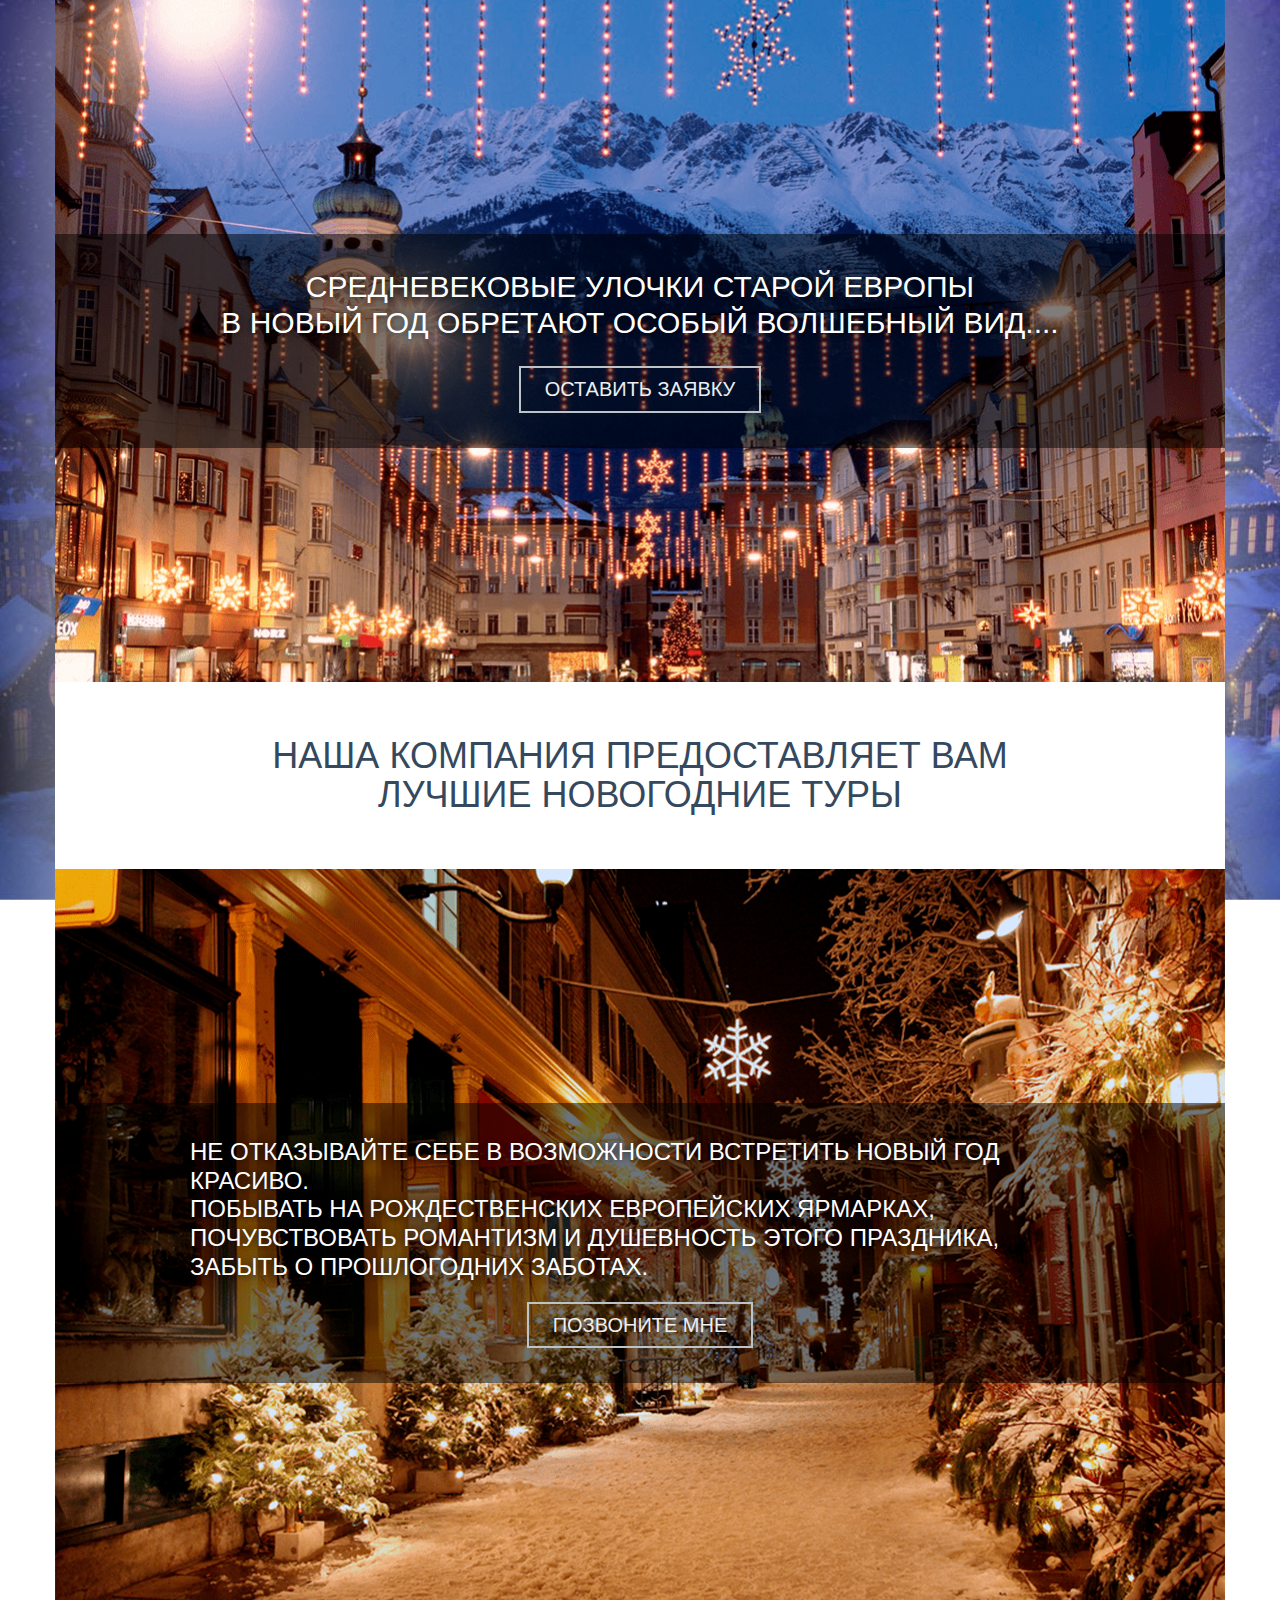
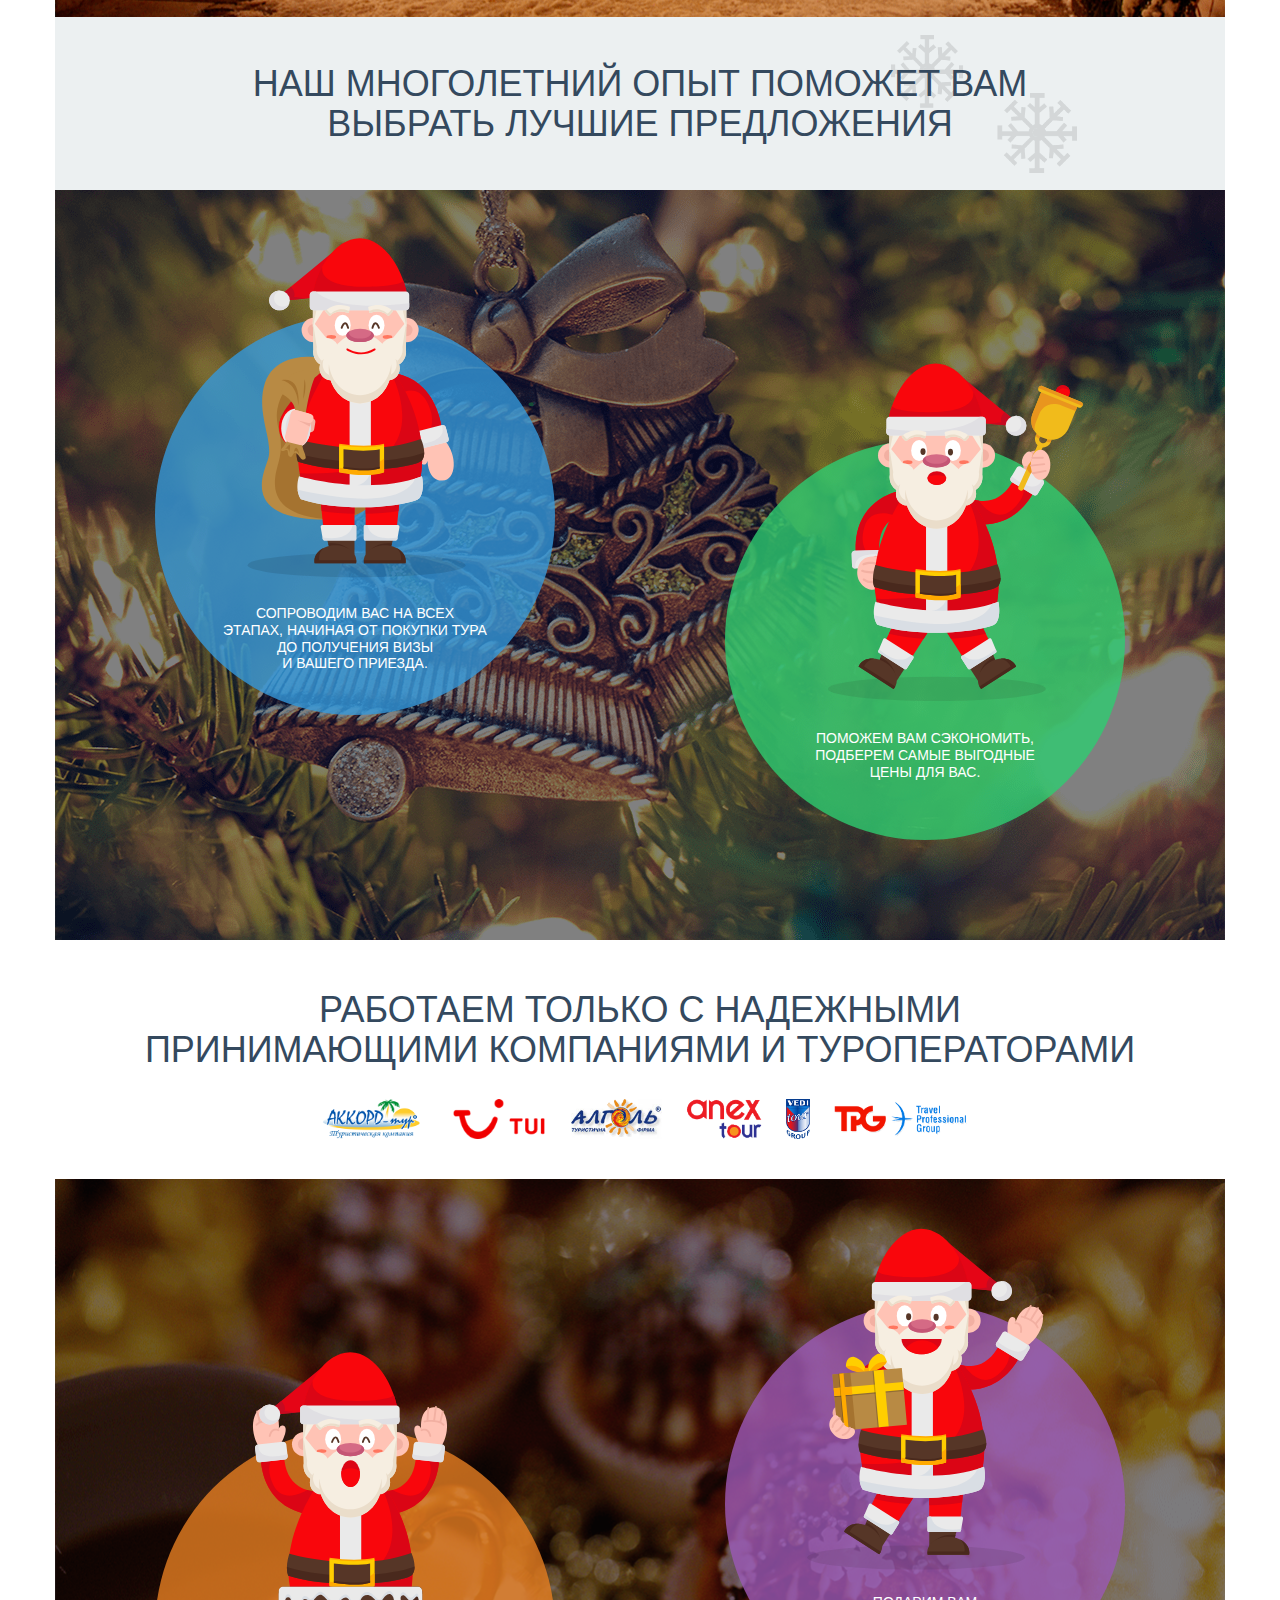
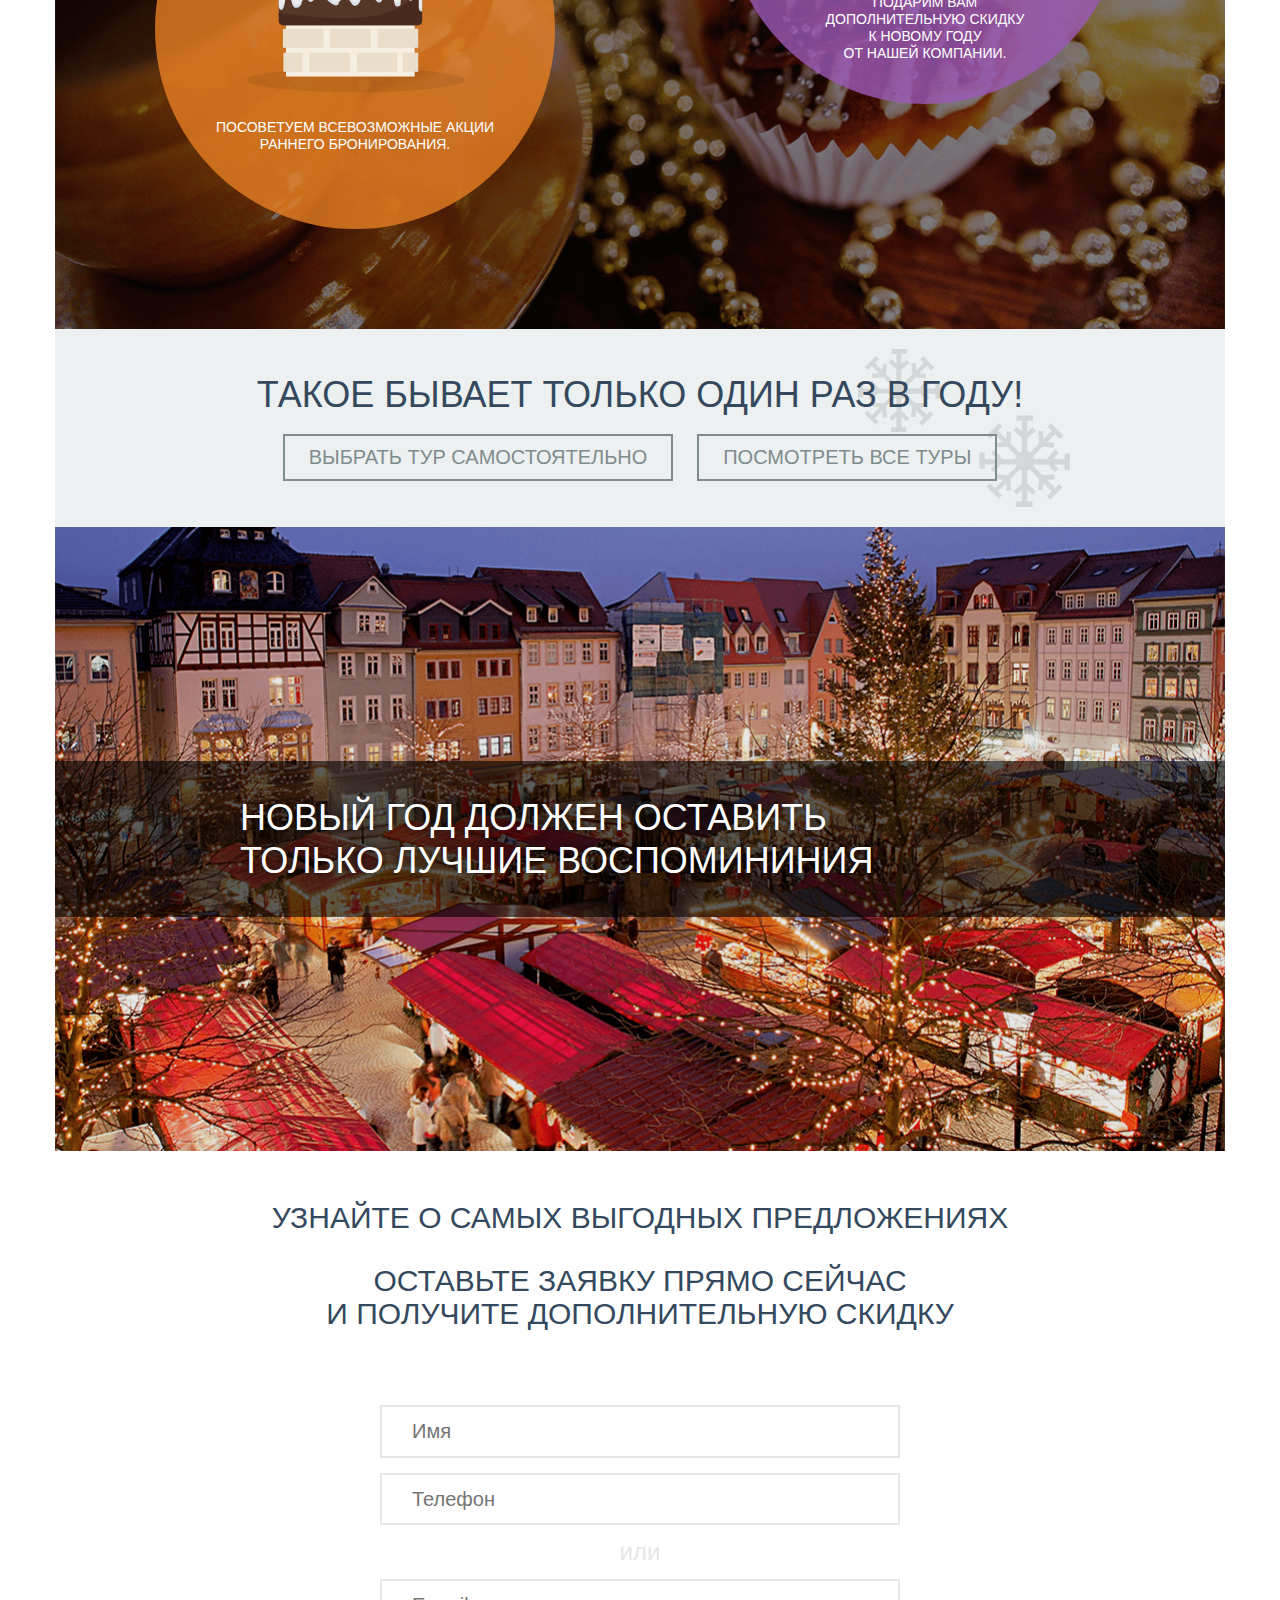
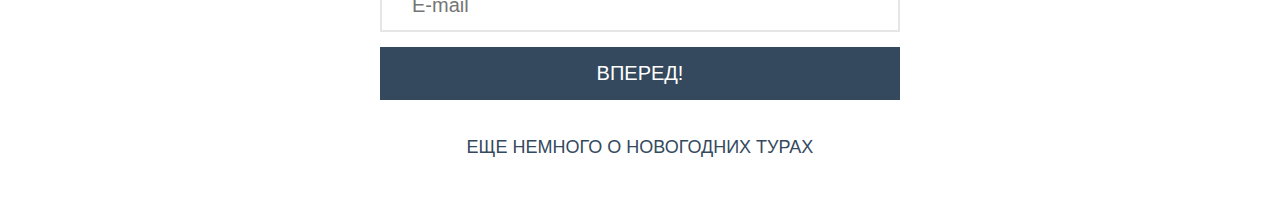
<file: index.html>
<!DOCTYPE html>
<html lang="en">
<head>
  <meta charset="UTF-8">
  <meta name="viewport" content="width=device-width, initial-scale=1, maximum-scale=1, user-scalable=no">

  <title>Egypt Tour</title>

  <!-- Main styles -->
  <link rel="stylesheet" href="bower_components/bootstrap/dist/css/bootstrap.min.css">
  <link rel="stylesheet" href="bower_components/animate.css/animate.min.css">
  <link rel="stylesheet" href="css/main.css">

  <!-- Google Fonts -->
  <link href="https://fonts.googleapis.com/css?family=Ubuntu&amp;subset=cyrillic">
  <link href="https://fonts.googleapis.com/css?family=Roboto:400,500&amp;subset=cyrillic-ext">

  <!-- Scripts -->
  <script src="bower_components/jquery/dist/jquery.min.js"></script>
  <script src="bower_components/wow/dist/wow.min.js"></script>
  <script src="js/script.js"></script>
</head>
<body>
  <div class="container shadow-body">
    <!-- HEADER -->
    <div class="container header background-cover">
      <div class="shadow">
        <p class="wow bounceInUp">Средневековые улочки старой Европы<br>в Новый год обретают особый волшебный вид....</p>

        <!-- Contact Button -->
        <a class="contact-btn select" href="#contact">
          <span class="btn-line btn-topleft"></span>
          <span class="btn-line btn-topright"></span>
          <span class="btn-line btn-bottomleft"></span>
          <span class="btn-line btn-bottomright"></span>
          <span>оставить заявку</span>
        </a>
      </div>
    </div> <!-- /.header -->


    <!-- WELCOME -->
    <div class="container welcome">
      <p class="wow bounce">наша компания предоставляет Вам<br>Лучшие новогодние туры</p>
    </div> <!-- /.welcome -->


    <!-- BLOCK SECOND  -->
    <div class="container block-second background-cover">
      <div class="shadow">
        <p class="wow bounceInUp">Не отказывайте себе в возможности встретить новый год красиво.<br>Побывать на рождественских европейских ярмарках,<br>почувствовать романтизм и душевность этого праздника,<br>забыть о прошлогодних заботах. </p>

        <!-- Contact Button -->
        <a class="contact-btn select" href="#contact">
          <span class="btn-line btn-topleft"></span>
          <span class="btn-line btn-topright"></span>
          <span class="btn-line btn-bottomleft"></span>
          <span class="btn-line btn-bottomright"></span>
          <span>позвоните мне</span>
        </a>
      </div>
    </div> <!-- /.block-second -->


    <!-- GRAYSNOW -->
    <div class="container graysnow">
      <p class="wow bounce">Наш многолетний опыт поможет вам<br>выбрать лучшие предложения</p>
    </div> <!-- /.graysnow -->


    <!-- FEATURE BLOCK (WITH SANTAS) -->
    <div class="container feature feature-one background-cover">
      <div class="col-sm-6 feature-santa">
        <div class="feature-ellipse"></div>

          <svg class="santa" version="1.1" xmlns="http://www.w3.org/2000/svg" xmlns:xlink="http://www.w3.org/1999/xlink" x="0px" y="0px"
          width="270px" height="345px" viewBox="0 0 225 345" enable-background="new 0 0 225 345" xml:space="preserve">
          <g>
            <ellipse opacity="0.1" cx="114.055" cy="330.186" rx="108.929" ry="12.069"/>
            <g>
              <g>
                <path fill="#B88A44" d="M68.05,121.718c0,0-35.924-2.987-45.611,26.19c-9.687,29.177,9.194,58.98,2.964,76.764
                c-6.231,17.784-24.504,60.004,59.182,60.008c71.434,0.003,60.667-66.43,52.669-108.271
                C129.256,134.568,124.758,126.02,68.05,121.718z"/>
                <path fill="#A57330" d="M130.894,150.419c-9.529-4.727-24.101-6.953-47.781-8.528c0,0-35.924-2.618-45.611,22.958
                c-9.687,25.576,6.179,31.958-1.043,60.872c-3.906,15.638-19.354,55.589,53.651,58.809c65.326-3.38,54.93-67.395,47.145-108.122
                C135.215,165.74,133.401,157.24,130.894,150.419z"/>
              </g>
              <path fill="#DB0515" d="M78.166,137.774c0,0-38.105,30.121-41.44,50.535l27.048,8.734l20.879-57.381L78.166,137.774z"/>
              <g>
                <g>
                  <polygon fill="#563627" points="84.653,304.85 88.693,319.572 111.983,319.572 111.983,304.85         "/>
                  <path fill="#49291D" d="M88.69,319.572h21.186c-2.555-6.517-10.577-11.276-20.083-11.276c-1.407,0-2.782,0.106-4.111,0.305
                  L88.69,319.572z"/>
                  <path fill="#563627" d="M113.606,328.186c0.126-0.698,0.197-1.408,0.197-2.132c0-8.683-9.381-15.722-20.954-15.722
                  c-11.572,0-20.954,7.039-20.954,15.722c0,0.723,0.071,1.434,0.197,2.132H113.606z"/>
                  <path fill="#49291D" d="M76.748,325.132c-0.119-0.698-0.185-1.408-0.185-2.132c0-3.751,1.654-7.192,4.405-9.894
                  c-5.478,2.836-9.071,7.576-9.071,12.948c0,0.723,0.071,1.434,0.197,2.132h41.513c0.126-0.698,0.197-1.408,0.197-2.132
                  c0-0.31-0.015-0.617-0.039-0.922H76.748z"/>
                </g>
                <g>
                  <polygon fill="#F9060C" points="111.983,297.764 81.332,297.764 77.52,259.632 111.983,259.632        "/>
                  <path fill="#DB0515" d="M79.149,275.928c10.836,1.762,22.048,2.587,32.833,2.74v-19.036H77.52L79.149,275.928z"/>
                </g>
                <g>
                  <path fill="#EAEAEA" d="M112.326,305.516H81.696c-0.699,0-1.301-0.596-1.445-1.429l-2.053-11.907
                  c-0.193-1.118,0.507-2.169,1.445-2.169h32.683c0.815,0,1.477,0.805,1.477,1.799v11.907
                  C113.803,304.711,113.142,305.516,112.326,305.516z"/>
                  <path fill="#D9DEE4" d="M112.326,290.011h-2.148c-0.661,4.216-4.773,16.221-30.208,12.45l0.28,1.625
                  c0.144,0.833,0.746,1.429,1.445,1.429h30.631c0.815,0,1.477-0.805,1.477-1.799V291.81
                  C113.803,290.817,113.142,290.011,112.326,290.011z"/>
                </g>
              </g>
              <g>
                <g>
                  <polygon fill="#563627" points="150.477,304.85 146.437,319.572 123.147,319.572 123.147,304.85         "/>
                  <path fill="#49291D" d="M146.439,319.572h-21.186c2.555-6.517,10.577-11.276,20.083-11.276c1.407,0,2.781,0.106,4.111,0.305
                  L146.439,319.572z"/>
                  <path fill="#563627" d="M121.523,328.186c-0.126-0.698-0.197-1.408-0.197-2.132c0-8.683,9.381-15.722,20.953-15.722
                  c11.572,0,20.954,7.039,20.954,15.722c0,0.723-0.071,1.434-0.197,2.132H121.523z"/>
                  <path fill="#49291D" d="M158.382,325.132c0.119-0.698,0.185-1.408,0.185-2.132c0-3.751-1.654-7.192-4.405-9.894
                  c5.479,2.836,9.071,7.576,9.071,12.948c0,0.723-0.071,1.434-0.197,2.132h-41.513c-0.126-0.698-0.197-1.408-0.197-2.132
                  c0-0.31,0.015-0.617,0.039-0.922H158.382z"/>
                </g>
                <g>
                  <polygon fill="#F9060C" points="123.147,297.764 153.798,297.764 157.609,259.632 123.147,259.632         "/>
                  <path fill="#DB0515" d="M155.98,275.928c-10.836,1.762-22.048,2.587-32.833,2.74v-19.036h34.462L155.98,275.928z"/>
                </g>
                <g>
                  <path fill="#EAEAEA" d="M122.803,305.516h30.63c0.699,0,1.302-0.596,1.445-1.429l2.053-11.907
                  c0.193-1.118-0.508-2.169-1.445-2.169h-32.683c-0.815,0-1.477,0.805-1.477,1.799v11.907
                  C121.326,304.711,121.988,305.516,122.803,305.516z"/>
                  <path fill="#D9DEE4" d="M122.803,290.011h2.148c0.661,4.216,4.773,16.221,30.208,12.45l-0.28,1.625
                  c-0.144,0.833-0.747,1.429-1.445,1.429h-30.63c-0.816,0-1.477-0.805-1.477-1.799V291.81
                  C121.326,290.817,121.988,290.011,122.803,290.011z"/>
                </g>
              </g>
              <g id="firstsanta-hand">
                <path fill="#FFC3B5" d="M181.468,211.175c-1.253,1.815-6.625,16.736-0.816,18.223c3.898,0.998,4.368-3.999,4.368-3.999
                s-0.062,20.415,14.722,20.145c14.784-0.271,14.954-25.897,2.976-39.648L181.468,211.175z"/>
                <g>
                  <path fill="#F9060C" d="M144.183,137.774c-1.718,0-2.846,0.104-3.198,0.141l2.246,25.901l-0.115,0.011
                  c0.074-0.007,7.348-0.56,14.935,3.454c9.66,5.111,15.808,15.564,18.272,31.068c1.124,7.076,7.215,11.807,13.604,10.557
                  c6.389-1.246,10.657-7.992,9.532-15.069c-4.941-31.087-20.471-44.742-32.628-50.722
                  C157.453,138.501,148.742,137.774,144.183,137.774z"/>
                  <path fill="#DB0515" d="M189.929,208.906c-3.562,0.697-7.029-0.468-9.596-2.859l3.474-5.033c0,0,13.067-12.195,0-35.318
                  c-11.002-19.468-29.228-6.143-34.716-1.444c-3.498-0.608-5.931-0.428-5.973-0.424l0.115-0.011l-2.247-25.901
                  c0.352-0.037,1.48-0.141,3.198-0.141c4.559,0,13.269,0.727,22.649,5.341c12.157,5.98,27.688,19.635,32.628,50.722
                  C200.586,200.914,196.317,207.66,189.929,208.906z"/>
                </g>
                <g>
                  <path fill="#EAEAEA" d="M203.827,207.363l-24.324,6.15c-1.692,0.428-3.426-0.606-3.854-2.298l-2.813-11.125
                  c-0.428-1.692,0.606-3.426,2.298-3.854l24.324-6.15c1.692-0.428,3.426,0.606,3.854,2.298l2.813,11.125
                  C206.552,205.202,205.518,206.936,203.827,207.363z"/>
                  <path fill="#E0DFE3" d="M199.644,190.04l-0.615,0.156c2.219,4.757,4.303,16.1-23.809,19.325l0.475,1.88
                  c0.402,1.59,2.031,2.562,3.621,2.16l24.695-6.243c1.59-0.402,2.561-2.031,2.16-3.621l-2.906-11.496
                  C202.863,190.61,201.234,189.638,199.644,190.04z"/>
                </g>
              </g>
              <g>
                <path fill="#F9060C" d="M91.029,125.944c0,0-50.459,64.414-31.079,122.943c0,0,63.675,20.316,117.06-1.981
                c0,0,16.735-56.288-33.654-120.962H91.029z"/>
                <path fill="#DB0515" d="M143.355,125.944h-2.863c2.68,1.621,3.927,3.498,3.927,3.498s69.503,115.087-87.216,108.901
                c0.685,3.526,1.587,7.045,2.746,10.544c0,0,63.675,20.317,117.06-1.981C177.009,246.906,193.744,190.618,143.355,125.944z"/>
                <rect x="107.123" y="125.944" fill="#EAEAEA" width="21.249" height="130.89"/>
                <path fill="#D9DEE4" d="M128.372,235.431c0,0-1.663,13.777-16.046,15.267c0,0,12.489,1.961,16.046,0.238V235.431z"/>
                <g>
                  <path fill="#EAEAEA" d="M56.452,241.306c0,0,69.53,20.199,123.045,0c0,0,3.183,14.569-2.433,21.617
                  c-5.616,7.048-72.452,16.444-118.563,1.409C58.5,264.332,51.978,256.266,56.452,241.306z"/>
                  <path fill="#D9DEE4" d="M179.497,241.305c-2.224,0.839-4.476,1.602-6.749,2.307c-4.952,12.048-26.468,31.5-117.65,11.246
                  c0.773,6.213,3.403,9.474,3.403,9.474c46.111,15.035,112.947,5.638,118.563-1.409
                  C182.68,255.875,179.497,241.305,179.497,241.305z"/>
                </g>
                <g>
                  <g>
                    <path fill="#563627" d="M56.376,204.57c0,0,66.619,19.571,122.209-0.628c0,0,6.617,14.569,0.783,21.617
                    c-5.834,7.048-75.951,16.19-123.851,1.155C55.518,226.714,51.729,219.531,56.376,204.57z"/>
                    <path fill="#49291D" d="M54.069,217.918c-0.064,5.908,1.448,8.797,1.448,8.797c47.9,15.035,118.016,5.892,123.85-1.155
                    c1.815-2.192,2.424-5.112,2.403-8.095C165.806,224.405,105.302,233.365,54.069,217.918z"/>
                  </g>
                  <g>
                    <path fill="#FFAA00" d="M141.561,235.446c-11.596,3.68-27.472,3.161-44.87,0v-26.781c16.797,2.548,32.305,2.743,44.87,0
                    V235.446z"/>
                    <path fill="#FFCE00" d="M141.561,236.934c-11.596,3.68-27.472,3.161-44.87,0v-26.781c16.797,2.548,32.305,2.743,44.87,0
                    V236.934z"/>
                    <path fill="#FFAA00" d="M96.691,232.637v4.751c17.398,3.161,33.273,3.68,44.87,0V223.58
                    C135.356,229.526,122.659,234.995,96.691,232.637z"/>
                    <path fill="#563627" d="M137.254,233.51c-9.37,2.639-22.198,2.267-36.256,0v-19.207c13.573,1.827,26.103,1.967,36.256,0V233.51
                    z"/>
                    <path fill="#49291D" d="M100.998,231.646v1.864c14.058,2.267,26.886,2.639,36.256,0v-1.864
                    C127.884,234.285,115.056,233.912,100.998,231.646z"/>
                  </g>
                </g>
              </g>
              <g id="firstsanta-head">
                <g>
                  <g>
                    <circle fill="#FFC3B5" cx="163.892" cy="95.095" r="12.25"/>
                    <circle fill="#F2B0A2" cx="163.892" cy="95.095" r="6.211"/>
                  </g>
                  <g>
                    <circle fill="#FFC3B5" cx="71.333" cy="95.095" r="12.25"/>
                    <circle fill="#F2B0A2" cx="71.333" cy="95.095" r="6.211"/>
                  </g>
                  <circle fill="#FFC3B5" cx="117.167" cy="91.946" r="45.835"/>
                </g>
                <g>
                  <ellipse fill="#FFFFFF" cx="100.22" cy="90.192" rx="7.957" ry="10.547"/>
                  <path fill="#563627" d="M105.648,93.826c-0.408,0-0.785-0.269-0.902-0.681c-1.108-3.87-2.053-3.936-2.092-3.937
                  c-0.003,0-0.006,0-0.008,0c-0.707,0-1.944,2.095-2.58,3.979c-0.166,0.491-0.7,0.756-1.19,0.59
                  c-0.492-0.166-0.756-0.698-0.59-1.19c0.417-1.239,1.958-5.258,4.362-5.258c0.017,0,0.033,0,0.05,0
                  c2.11,0.048,3.211,3.047,3.855,5.298c0.143,0.499-0.145,1.019-0.644,1.162C105.821,93.814,105.734,93.826,105.648,93.826z"/>
                </g>
                <g>
                  <ellipse fill="#FFFFFF" cx="134.033" cy="90.191" rx="7.956" ry="10.548"/>
                  <path fill="#563627" d="M129.971,93.826c0.408,0,0.785-0.269,0.902-0.681c1.109-3.87,2.053-3.936,2.092-3.937
                  c0.003,0,0.006,0,0.008,0c0.708,0,1.944,2.095,2.58,3.979c0.166,0.491,0.7,0.756,1.19,0.59c0.492-0.166,0.756-0.698,0.59-1.19
                  c-0.417-1.239-1.958-5.258-4.363-5.258c-0.017,0-0.033,0-0.049,0c-2.11,0.048-3.211,3.047-3.855,5.298
                  c-0.143,0.499,0.145,1.019,0.644,1.162C129.798,93.814,129.885,93.826,129.971,93.826z"/>
                </g>
                <ellipse fill="#FF765F" cx="88.779" cy="101.886" rx="4.816" ry="1.864"/>
                <ellipse fill="#FF765F" cx="145.016" cy="101.886" rx="4.816" ry="1.864"/>
                <g>
                  <g>
                    <g>
                      <g>
                        <path fill="#F6EEE1" d="M163.334,114.433l0.558-27.976L150.43,102.95c-7.252,0-13.132,6.304-13.132,14.08
                        s5.879,14.08,13.132,14.08c7.252,0,13.131-6.304,13.131-14.08C163.561,116.142,163.481,115.275,163.334,114.433
                        L163.334,114.433z"/>
                        <path fill="#EADDCA" d="M163.892,86.457l-3.945,25.456c0.146,0.842,0.227,1.709,0.227,2.597
                        c0,7.776-5.879,14.08-13.132,14.08c-2.035,0-3.963-0.497-5.682-1.383c2.358,2.416,5.551,3.903,9.069,3.903
                        c7.252,0,13.131-6.304,13.131-14.08c0-0.888-0.08-1.755-0.227-2.597L163.892,86.457z"/>
                      </g>
                      <g>
                        <ellipse fill="#F6EEE1" cx="146.154" cy="133.351" rx="11.075" ry="11.875"/>
                        <path fill="#EADDCA" d="M152.979,124.003c0.726,1.581,1.136,3.358,1.136,5.239c0,6.559-4.959,11.875-11.075,11.875
                        c-2.576,0-4.945-0.946-6.826-2.527c1.806,3.93,5.577,6.636,9.94,6.636c6.117,0,11.075-5.317,11.075-11.875
                        C157.229,129.555,155.565,126.177,152.979,124.003z"/>
                      </g>
                      <g>
                        <path fill="#F6EEE1" d="M70.919,114.433l-0.558-27.976l13.463,16.493c7.252,0,13.131,6.304,13.131,14.08
                        s-5.879,14.08-13.131,14.08s-13.131-6.304-13.131-14.08C70.692,116.142,70.772,115.275,70.919,114.433L70.919,114.433z"/>
                        <path fill="#EADDCA" d="M70.361,86.457l3.945,25.456c-0.146,0.842-0.227,1.709-0.227,2.597c0,7.776,5.879,14.08,13.131,14.08
                        c2.035,0,3.963-0.497,5.682-1.383c-2.358,2.416-5.55,3.903-9.069,3.903c-7.252,0-13.131-6.304-13.131-14.08
                        c0-0.888,0.08-1.755,0.227-2.597L70.361,86.457z"/>
                      </g>
                      <g>
                        <ellipse fill="#F6EEE1" cx="88.099" cy="133.351" rx="11.075" ry="11.875"/>
                        <path fill="#EADDCA" d="M81.274,124.003c-0.726,1.581-1.136,3.358-1.136,5.239c0,6.559,4.959,11.875,11.075,11.875
                        c2.576,0,4.944-0.946,6.826-2.527c-1.806,3.93-5.577,6.636-9.94,6.636c-6.117,0-11.075-5.317-11.075-11.875
                        C77.024,129.555,78.688,126.177,81.274,124.003z"/>
                      </g>
                      <g>
                        <ellipse fill="#F6EEE1" cx="117.565" cy="133.351" rx="31.335" ry="35.037"/>
                        <path fill="#EADDCA" d="M117.565,160.204c-16.067,0-29.301-13.524-31.115-30.945c-0.14,1.343-0.22,2.707-0.22,4.092
                        c0,19.351,14.029,35.038,31.335,35.038c17.305,0,31.335-15.687,31.335-35.038c0-1.385-0.08-2.749-0.22-4.092
                        C146.866,146.68,133.631,160.204,117.565,160.204z"/>
                      </g>
                    </g>
                    <g>
                      <ellipse fill="#D56A85" cx="117.596" cy="100.445" rx="13.751" ry="6.653"/>
                      <path fill="#C45575" d="M127.608,95.887c0.654,0.682,1.022,1.442,1.022,2.244c0,2.948-4.94,5.339-11.033,5.339
                      c-6.094,0-11.033-2.39-11.033-5.339c0-0.802,0.368-1.561,1.022-2.244c-2.317,1.191-3.739,2.794-3.739,4.558
                      c0,3.674,6.156,6.653,13.751,6.653c7.594,0,13.751-2.979,13.751-6.653C131.347,98.681,129.925,97.078,127.608,95.887z"/>
                    </g>
                    <path fill="#F9060C" d="M118.661,119.265c-8.366,0-14.304-4.045-14.393-4.107c-0.425-0.297-0.529-0.882-0.233-1.308
                    c0.296-0.426,0.883-0.53,1.308-0.234c0.503,0.348,12.48,8.453,26.341-0.03c0.443-0.271,1.021-0.131,1.292,0.31
                    c0.272,0.443,0.132,1.021-0.31,1.292C127.676,118.244,122.861,119.265,118.661,119.265z"/>
                  </g>
                  <g>
                    <polygon fill="#F6EEE1" points="70.384,74.254 70.361,91.946 81.559,74.254           "/>
                    <polygon fill="#EADDCA" points="70.369,74.254 70.361,91.946 74.127,74.254           "/>
                  </g>
                  <g>
                    <polygon fill="#F6EEE1" points="163.869,74.254 163.892,91.946 152.694,74.254          "/>
                    <polygon fill="#EADDCA" points="163.884,74.254 163.892,91.946 160.126,74.254          "/>
                  </g>
                </g>
                <g>
                  <g>
                    <path fill="#E50516" d="M100.437,8.818L37.758,60.514c-1.349,0.75-1.826,2.458-1.061,3.8l0,0
                    c0.539,0.944,1.579,1.487,2.662,1.388l78.662-7.177c1.539-0.14,2.667-1.512,2.507-3.049l-2.494-37.566
                    C116.638,1.202,102.177,7.85,100.437,8.818z"/>
                    <path fill="#C60A21" d="M37.758,60.514l10.591-8.735c1.001,0.883,2.471,2.797,3.089,4.629c1.309,3.884,0,5.482,0,5.482
                    l12.562,1.564l-24.642,2.248c-1.083,0.099-2.123-0.444-2.662-1.388C35.932,62.973,36.409,61.265,37.758,60.514z"/>
                  </g>
                  <g>
                    <path fill="#F9060C" d="M70.368,64.631c-0.021-0.897-0.017-1.8,0.043-2.712C71.944,38.319,91.265,3.23,117.349,3.23
                    c26.084,0,44.595,35.324,47.519,58.688c0.114,0.912,0.167,1.814,0.191,2.712H70.368z"/>
                    <path fill="#DB0515" d="M70.41,61.918c0.594-9.151,3.874-20.026,9.175-29.917l0.135,1.929c0,0-2.847,18.226,45.012,17.849
                    c0,0,30.485,0.02,36.041-5.707c0.067-0.069,0.125-0.149,0.185-0.225c1.954,5.595,3.287,11.104,3.909,16.072
                    c0.114,0.912,0.167,1.814,0.191,2.712H70.368C70.347,63.733,70.351,62.831,70.41,61.918z"/>
                  </g>
                  <g>
                    <ellipse fill="#EAEAEA" cx="37.01" cy="65.408" rx="10.377" ry="9.903"/>
                    <path fill="#E0DFE3" d="M37.01,55.505c0.248,0,0.493,0.011,0.737,0.028c-3.539,1.018-6.118,4.151-6.118,7.861
                    c0,4.534,3.852,8.21,8.603,8.21c2.633,0,4.989-1.13,6.567-2.909c-1.42,3.854-5.266,6.617-9.79,6.617
                    c-5.731,0-10.377-4.434-10.377-9.903C26.633,59.939,31.279,55.505,37.01,55.505z"/>
                  </g>
                  <g>
                    <path fill="#EAEAEA" d="M70.626,75.136h92.755c1.853,0,3.369-1.516,3.369-3.369V59.76c0-1.853-1.516-3.369-3.369-3.369H70.626
                    c-1.853,0-3.369,1.516-3.369,3.369v12.007C67.256,73.62,68.773,75.136,70.626,75.136z"/>
                    <path fill="#E0DFE3" d="M70.422,56.391h2.87c6.264,5.975,28.231,19.727,93.457,11.895v3.685c0,1.741-1.425,3.166-3.166,3.166
                    H70.422c-1.741,0-3.166-1.425-3.166-3.166V59.557C67.257,57.815,68.681,56.391,70.422,56.391z"/>
                  </g>
                </g>
                <g>
                  <path fill="#F6EEE1" d="M107.455,72.817c0.123-0.545-0.197-1.106-0.761-1.307c-4.484-1.596-8.845-1.997-13.03-1.177
                  c-4.664,0.914-8.111,3.182-10.335,5.127c-0.477,0.417-0.515,1.1-0.093,1.565l2.963,3.263c0.466,0.513,1.304,0.558,1.822,0.09
                  c1.487-1.346,3.923-3.046,7.211-3.67c2.966-0.564,6.174-0.165,9.578,1.161c0.716,0.279,1.532-0.125,1.69-0.825L107.455,72.817z"
                  />
                  <path fill="#EADDCA" d="M105.833,75.676c-3.404-1.326-6.612-1.725-9.578-1.161c-3.289,0.624-5.724,2.324-7.211,3.67
                  c-0.518,0.469-1.356,0.423-1.822-0.09l-2.963-3.263c-0.027-0.03-0.035-0.066-0.059-0.097c-0.308,0.244-0.6,0.487-0.871,0.725
                  c-0.477,0.417-0.515,1.1-0.093,1.565l2.963,3.263c0.465,0.513,1.304,0.558,1.822,0.09c1.487-1.346,3.923-3.046,7.211-3.67
                  c2.966-0.564,6.174-0.165,9.578,1.161c0.716,0.279,1.532-0.125,1.69-0.825l0.313-1.386
                  C106.514,75.783,106.164,75.805,105.833,75.676z"/>
                </g>
                <g>
                  <path fill="#F6EEE1" d="M125.713,72.817c-0.123-0.545,0.197-1.106,0.761-1.307c4.484-1.596,8.845-1.997,13.03-1.177
                  c4.664,0.914,8.111,3.182,10.335,5.127c0.477,0.417,0.515,1.1,0.093,1.565l-2.963,3.263c-0.466,0.513-1.304,0.558-1.822,0.09
                  c-1.487-1.346-3.923-3.046-7.211-3.67c-2.966-0.564-6.174-0.165-9.578,1.161c-0.716,0.279-1.532-0.125-1.69-0.825
                  L125.713,72.817z"/>
                  <path fill="#EADDCA" d="M149.84,75.461c-0.272-0.238-0.563-0.48-0.871-0.725c-0.023,0.031-0.032,0.067-0.059,0.097l-2.963,3.263
                  c-0.465,0.513-1.304,0.558-1.822,0.09c-1.487-1.346-3.923-3.046-7.211-3.67c-2.966-0.564-6.174-0.165-9.578,1.161
                  c-0.331,0.129-0.681,0.107-0.98-0.018l0.313,1.386c0.158,0.7,0.974,1.104,1.69,0.825c3.404-1.326,6.612-1.725,9.578-1.161
                  c3.288,0.624,5.724,2.324,7.211,3.67c0.518,0.469,1.356,0.423,1.822-0.09l2.963-3.263
                  C150.355,76.561,150.317,75.878,149.84,75.461z"/>
                </g>
              </g>
              <g>
                <path fill="#F2B0A2" d="M67.774,197.082l-1.611-0.266c-1.852-0.305-3.117-2.07-2.812-3.921l1.18-7.163
                c0.305-1.852,2.07-3.117,3.921-2.812l1.611,0.266c1.852,0.305,3.117,2.07,2.812,3.921l-1.18,7.163
                C71.39,196.122,69.626,197.387,67.774,197.082z"/>
                <g>
                  <ellipse fill="#F9060C" cx="51.422" cy="192.113" rx="14.964" ry="18.673"/>
                  <g>
                    <ellipse fill="#EAEAEA" cx="53.424" cy="193.139" rx="14.69" ry="19.699"/>
                    <path fill="#E0DFE3" d="M43.004,193.705c0,9.905,5.216,18.051,11.901,19.033c7.417-0.996,13.209-9.391,13.209-19.6
                    c0-8.051-3.603-14.969-8.763-18.025c-0.992-0.342-2.021-0.542-3.086-0.542C48.941,174.573,43.004,183.139,43.004,193.705z"/>
                  </g>
                </g>
                <g>
                  <path fill="#B88A44" d="M38.734,158.605c0,0,15.682,7.322,14.037,20.36c-1.644,13.038-8.026,29.835-14.037,35.003
                  c0,0-0.958,3.495,3.583,1.488c5.033-2.225,1.426,3.774,4.698,6.03c3.692,2.545,3.056-6.163,7.046-2.963
                  c3.99,3.2,4.371,7.427,7.942,5.782c3.571-1.644-1.785-8.454-2.161-14.152c-0.376-5.698,5.027-58.115,14.894-72.372
                  C74.737,137.781,45.919,125.944,38.734,158.605z"/>
                  <path fill="#A57330" d="M38.734,145.227c0,0,16.426,1.163,17.131,25.908C55.864,171.134,59.739,140.618,38.734,145.227z"/>
                  <path fill="#A57330" d="M62.004,144.298l-1.315,20.529C60.689,164.827,64.754,152.624,62.004,144.298z"/>
                  <path fill="#A57330" d="M42.435,214.303c0,0,2.228-2.68,3.581-4.15s1.966-0.711,1.424,3.021
                  c-0.542,3.732-0.659,4.906-0.659,4.906S46.84,211.353,42.435,214.303z"/>
                  <path fill="#A57330" d="M51.422,217.464c0,0,0.896-6.378,3.002-4.291c2.106,2.087,2.269,6.215,2.269,6.215
                  S53.569,213.425,51.422,217.464z"/>
                </g>
                <g>
                  <path fill="#FFC3B5" d="M57.365,210.048l-11.188-2.877c-2.663-0.685-4.282-3.424-3.597-6.088l5.696-22.149
                  c0.685-2.663,3.424-4.282,6.088-3.597l11.188,2.877c2.663,0.685,4.282,3.424,3.597,6.088l-5.696,22.149
                  C62.768,209.114,60.028,210.733,57.365,210.048z"/>
                  <polygon fill="#F2B0A2" points="55.097,185.228 67.326,191.389 68.91,185.228         "/>
                  <path fill="#FFC3B5" d="M65.82,187.986l-14.968-3.849c-2.019-0.519-3.247-2.596-2.727-4.616l0.452-1.757
                  c0.519-2.02,2.597-3.247,4.616-2.728l14.968,3.849c2.02,0.519,3.247,2.596,2.728,4.616l-0.452,1.757
                  C69.917,187.277,67.84,188.505,65.82,187.986z"/>
                </g>
              </g>
            </g>
          </g>
        </svg>
        <p class="feature-text">Сопроводим вас на всех<br>этапах, начиная от покупки тура<br>до получения визы<br>и вашего приезда.</p>
    </div>

    <div class="col-sm-6 feature-santa feature-santa-green">
      <div class="feature-ellipse"></div>

      <svg class="santa" version="1.1" xmlns="http://www.w3.org/2000/svg" xmlns:xlink="http://www.w3.org/1999/xlink" x="0px" y="0px"
      width="330px" height="345.025px" viewBox="0 0 262.101 345.025" enable-background="new 0 0 262.101 345.025"
      xml:space="preserve">
      <ellipse opacity="0.1" fill="#231F20" cx="112.948" cy="328.901" rx="108.929" ry="12.069"/>
      <g>
        <g id="secondsanta-hand">
          <ellipse fill="#F2B0A2" cx="212.44" cy="105.219" rx="13.119" ry="14.63"/>
          <g>
            <path fill="#F9060C" d="M142.991,161.943c-1.64-0.51-2.689-0.935-3.016-1.072l9.093-21.661l-0.106-0.044
            c0.069,0.028,6.866,2.666,15.187,1.46c10.595-1.536,19.27-8.721,25.781-21.354c2.972-5.766,10.056-8.035,15.822-5.059
            c5.766,2.972,8.032,10.056,5.059,15.822c-13.057,25.332-31.549,32.488-44.761,34.032
            C155.856,165.258,147.344,163.297,142.991,161.943z"/>
            <path fill="#DB0515" d="M205.752,114.214c-3.214-1.659-6.837-1.685-9.93-0.387l1.967,5.371c0,0,9.206,14.396-9.474,30.447
            c-15.727,13.514-29.556-3.388-33.535-9.07c-3.503-0.515-5.778-1.393-5.817-1.409l0.106,0.044l-9.093,21.661
            c0.327,0.137,1.376,0.561,3.016,1.072c4.353,1.355,12.865,3.316,23.059,2.125c13.212-1.544,31.704-8.7,44.761-34.032
            C213.784,124.27,211.518,117.186,205.752,114.214z"/>
          </g>
          <g>
            <path fill="#EAEAEA" d="M209.323,135.003l-21.462-12.995c-1.493-0.904-1.974-2.865-1.071-4.357l5.944-9.816
            c0.904-1.493,2.865-1.974,4.357-1.071l21.462,12.995c1.493,0.904,1.974,2.865,1.071,4.357l-5.943,9.816
            C212.776,135.425,210.815,135.907,209.323,135.003z"/>
            <path fill="#E0DFE3" d="M218.717,119.859l-0.543-0.329c-1.828,4.92-8.438,14.371-30.478-3.375l-1.005,1.659
            c-0.849,1.403-0.397,3.245,1.006,4.094l21.789,13.194c1.403,0.849,3.245,0.397,4.094-1.006l6.142-10.143
            C220.572,122.551,220.119,120.708,218.717,119.859z"/>
          </g>
          <g>
            <g>
              <g>
                <circle fill="#F9060C" cx="238.904" cy="32.365" r="7.144"/>
                <path fill="#DB0515" d="M232.59,35.707c-0.106-2.013,0.635-4.058,2.21-5.557c2.861-2.718,7.382-2.603,10.101,0.258
                c0.46,0.484,0.837,1.016,1.136,1.579c-0.087-1.641-0.733-3.26-1.954-4.543c-2.719-2.86-7.24-2.976-10.1-0.257
                C231.607,29.444,231.127,32.946,232.59,35.707z"/>
              </g>
              <g>
                <path fill="#F1BB1B" d="M216.087,86.815c4.193,1.722,8.986-0.281,10.709-4.473c1.721-4.193-0.282-8.987-4.474-10.709
                c-4.193-1.722-8.987,0.281-10.708,4.473C209.891,80.299,211.894,85.093,216.087,86.815z M220.736,75.494
                c2.06,0.846,3.044,3.202,2.198,5.262c-0.846,2.06-3.201,3.045-5.261,2.198c-2.06-0.846-3.045-3.202-2.198-5.262
                C216.32,75.633,218.676,74.648,220.736,75.494z"/>
                <path fill="#E9951E" d="M226.824,82.259c1.662-4.173-0.337-8.915-4.503-10.626c-4.19-1.721-8.981,0.279-10.705,4.466
                c1.054,1.051,2.25,1.973,3.575,2.736c0.037-0.384,0.129-0.768,0.283-1.143c0.846-2.06,3.201-3.044,5.262-2.198
                c2.06,0.846,3.044,3.202,2.198,5.262c-0.149,0.362-0.346,0.689-0.578,0.98C223.837,82.111,225.337,82.281,226.824,82.259z"/>
                <path fill="#F1BB1B" d="M218.121,29.953l-9.41,23.237c-3.919,9.678,0.372,20.548,9.584,24.279l2.781,1.126
                c9.211,3.73,19.857-1.091,23.777-10.77l9.409-23.237L218.121,29.953z"/>
                <path fill="#E9951E" d="M210.662,71.412c-0.308-3.05,0.105-6.246,1.351-9.322l3.607-8.907
                c2.326-4.599,8.546-12.529,22.546-7.551l13.467,5.453l2.631-6.497l-36.141-14.635l-9.41,23.237
                C206.143,59.534,207.102,66.39,210.662,71.412z"/>
                <path fill="#F1BB1B" d="M214.488,27.904c0.65-1.605,2.255-2.469,3.587-1.93l39.283,15.907c1.331,0.539,1.883,2.276,1.233,3.882
                l0,0c-0.65,1.605-2.255,2.469-3.586,1.93l-39.283-15.907C214.39,31.247,213.838,29.509,214.488,27.904L214.488,27.904z"/>
                <path fill="#E9951E" d="M258.59,45.763c0.65-1.605,0.098-3.343-1.233-3.882l-39.283-15.907
                c-1.331-0.539-2.937,0.325-3.587,1.93c-0.022,0.053-0.039,0.107-0.057,0.161l44.089,17.853
                C258.543,45.867,258.569,45.816,258.59,45.763z"/>
              </g>
            </g>
            <g>
              <path fill="#F1BB1B" d="M196.515,130.427l-0.991-0.455c-1.139-0.523-1.643-1.883-1.119-3.022l19.627-42.72
              c0.523-1.139,1.883-1.643,3.022-1.119l0.991,0.455c1.139,0.523,1.643,1.883,1.119,3.022l-19.627,42.72
              C199.013,130.447,197.653,130.95,196.515,130.427z"/>
              <path fill="#E9951E" d="M202.814,108.646c1.024,1.779,2.342,3.756,3.817,5.221l7.775-16.922l-4.156-4.483L202.814,108.646z"/>
            </g>
          </g>
          <g>

            <ellipse transform="matrix(0.9087 0.4175 -0.4175 0.9087 59.8328 -75.7811)" fill="#FFC3B5" cx="203.147" cy="98.884" rx="4.481" ry="7.792"/>
            <ellipse fill="#FFC3B5" cx="216.606" cy="104.743" rx="9.774" ry="15.106"/>
            <g>
              <path fill="#F2B0A2" d="M222.62,110.584c0.021,0.054,0.037,0.11,0.048,0.17c0.094,0.51-0.243,1-0.753,1.095l-12.719,2.351
              c-0.51,0.095-1-0.233-1.095-0.753c-0.094-0.51,0.243-1,0.753-1.095l12.719-2.351C222.025,109.917,222.46,110.172,222.62,110.584
              z"/>
              <path fill="#F2B0A2" d="M221.165,103.741c0.029,0.074,0.048,0.151,0.057,0.233c0.06,0.515-0.31,0.981-0.825,1.042l-13.355,1.555
              c-0.517,0.06-0.982-0.308-1.042-0.825c-0.06-0.515,0.31-0.981,0.825-1.042l13.355-1.555
              C220.614,103.098,221.014,103.351,221.165,103.741z"/>
              <path fill="#F2B0A2" d="M219.811,97.417c0.04,0.103,0.062,0.214,0.063,0.331c0.005,0.52-0.411,0.944-0.931,0.949l-10.646,0.102
              c-0.519,0.006-0.944-0.409-0.948-0.93c-0.005-0.52,0.411-0.944,0.93-0.949l10.646-0.103
              C219.328,96.814,219.673,97.062,219.811,97.417z"/>
            </g>
          </g>
        </g>
        <g id="secondsanta-lefthand">
          <g>
            <path fill="#F9060C" d="M71.699,131.967c1.653-0.466,2.764-0.682,3.113-0.746l4.184,23.117l0.113-0.021
            c-0.073,0.015-7.209,1.508-13.528,7.055c-8.045,7.063-11.402,17.815-9.974,31.956c0.652,6.454-4.051,12.218-10.507,12.866
            c-6.454,0.652-12.215-4.052-12.866-10.507c-2.862-28.355,8.74-44.435,18.975-52.931C59.106,136.2,67.311,133.204,71.699,131.967z
            "/>
            <path fill="#DB0515" d="M45.1,206.193c3.599-0.361,6.65-2.315,8.536-5.089l-4.576-3.431c0,0-15.565-7.051-8.654-30.69
            c5.819-19.903,26.626-13.271,33.059-10.677c3.218-1.478,5.603-1.982,5.645-1.99l-0.113,0.021l-4.184-23.117
            c-0.348,0.063-1.459,0.279-3.113,0.746c-4.388,1.237-12.593,4.233-20.49,10.788c-10.236,8.496-21.837,24.576-18.975,52.931
            C32.885,202.14,38.646,206.844,45.1,206.193z"/>
          </g>
          <g>
            <path fill="#EAEAEA" d="M30.774,190.71l25.077-0.804c1.744-0.056,3.217,1.325,3.273,3.069l0.368,11.469
            c0.056,1.744-1.325,3.217-3.069,3.273l-25.077,0.804c-1.744,0.056-3.217-1.325-3.273-3.069l-0.368-11.469
            C27.648,192.238,29.03,190.766,30.774,190.71z"/>
            <path fill="#E0DFE3" d="M31.154,208.527l0.634-0.02c-1.15-5.121-0.76-16.647,27.392-13.785l-0.062-1.939
            c-0.053-1.639-1.436-2.937-3.075-2.884l-25.459,0.817c-1.639,0.053-2.937,1.436-2.884,3.075l0.38,11.852
            C28.131,207.282,29.515,208.58,31.154,208.527z"/>
          </g>

          <ellipse transform="matrix(0.9959 -0.0908 0.0908 0.9959 -18.1772 5.5748)" fill="#F2B0A2" cx="52.163" cy="202.504" rx="4.728" ry="6.857"/>
          <g>
            <path fill="#FFC3B5" d="M50.56,196.703c0,0,6.392-0.149,3.445,8.547c-2.946,8.696-4.165,10.642,0.343,17.582
            c4.508,6.94-9.352,11.308-17.559,0.413C28.984,212.883,34.786,194.844,50.56,196.703z"/>
            <g>
              <path fill="#F2B0A2" d="M38.704,204.974c-0.065-0.074-0.122-0.156-0.167-0.246c-0.293-0.579-0.033-1.255,0.581-1.512
              c8.514-3.558,15.428,0.199,15.717,0.361c0.59,0.328,0.796,1.033,0.459,1.575c-0.336,0.54-1.087,0.711-1.677,0.385
              c-0.254-0.14-6.129-3.279-13.438-0.225C39.661,205.528,39.056,205.374,38.704,204.974z"/>
              <path fill="#F2B0A2" d="M37.423,211.553c-0.301-0.344-0.381-0.826-0.163-1.239c0.296-0.562,1.032-0.781,1.645-0.489
              c4.347,2.071,12.626,1.113,12.709,1.103c0.672-0.08,1.302,0.362,1.407,0.991c0.105,0.628-0.354,1.201-1.026,1.282
              c-0.37,0.044-9.122,1.061-14.165-1.343C37.668,211.782,37.531,211.676,37.423,211.553z"/>
              <path fill="#F2B0A2" d="M38.979,220.252c-0.357-0.407-0.389-0.994-0.042-1.419c0.406-0.497,1.177-0.582,1.723-0.19
              c5.669,4.072,11.872,1.254,11.933,1.225c0.602-0.28,1.343-0.05,1.665,0.519c0.318,0.567,0.089,1.255-0.512,1.536
              c-0.309,0.144-7.653,3.479-14.557-1.479C39.11,220.385,39.04,220.321,38.979,220.252z"/>
            </g>
          </g>
        </g>
        <g>
          <g>
            <polygon fill="#563627" points="57.719,293.702 53.19,308.281 72.809,320.831 80.742,308.429      "/>
            <path fill="#49291D" d="M53.188,308.28l17.847,11.416c1.359-6.867-2.834-15.198-10.842-20.321
            c-1.186-0.758-2.4-1.409-3.627-1.958L53.188,308.28z"/>
            <path fill="#563627" d="M69.535,328.962c0.482-0.52,0.925-1.08,1.315-1.69c4.679-7.315,0.569-18.3-9.18-24.535
            c-9.749-6.236-21.445-5.361-26.123,1.954c-0.39,0.609-0.713,1.246-0.983,1.902L69.535,328.962z"/>
            <path fill="#49291D" d="M40.131,306.528c0.276-0.652,0.603-1.286,0.993-1.896c2.021-3.16,5.268-5.167,9.042-5.962
            c-6.143-0.563-11.724,1.494-14.619,6.02c-0.39,0.609-0.713,1.246-0.983,1.902l34.971,22.369c0.482-0.52,0.925-1.08,1.314-1.69
            c0.167-0.261,0.32-0.528,0.464-0.798L40.131,306.528z"/>
          </g>
          <g>
            <polygon fill="#F9060C" points="84.561,302.459 58.74,285.943 76.076,251.767 105.107,270.337       "/>
            <path fill="#DB0515" d="M64.889,273.821c11.209,2.762,23.16,4.274,34.868,4.88l5.35-8.364l-29.031-18.57L64.889,273.821z"/>
          </g>
          <g>
            <path fill="#EAEAEA" d="M80.673,309.175L54.87,292.67c-0.589-0.376-0.775-1.204-0.447-1.983l4.687-11.137
            c0.44-1.046,1.596-1.553,2.386-1.048l27.533,17.611c0.687,0.439,0.81,1.474,0.275,2.311l-6.416,10.031
            C82.351,309.292,81.36,309.614,80.673,309.175z"/>
            <path fill="#D9DEE4" d="M89.028,296.113l-1.809-1.157c-2.829,3.196-12.762,11.093-32.156-5.789l-0.64,1.52
            c-0.328,0.779-0.141,1.606,0.447,1.983l25.803,16.505c0.687,0.439,1.678,0.117,2.213-0.72l6.416-10.03
            C89.837,297.588,89.715,296.553,89.028,296.113z"/>
          </g>
        </g>
        <g>
          <g>
            <polygon fill="#563627" points="169.085,293.702 173.615,308.281 153.995,320.831 146.062,308.429       "/>
            <path fill="#49291D" d="M173.616,308.28l-17.847,11.416c-1.359-6.867,2.834-15.198,10.842-20.321
            c1.186-0.758,2.4-1.409,3.628-1.958L173.616,308.28z"/>
            <path fill="#563627" d="M157.269,328.962c-0.482-0.52-0.925-1.08-1.315-1.69c-4.679-7.315-0.569-18.3,9.18-24.535
            c9.749-6.236,21.445-5.361,26.123,1.954c0.39,0.609,0.713,1.246,0.983,1.902L157.269,328.962z"/>
            <path fill="#49291D" d="M186.673,306.528c-0.276-0.652-0.603-1.286-0.992-1.896c-2.021-3.16-5.268-5.167-9.042-5.962
            c6.143-0.563,11.724,1.494,14.619,6.02c0.39,0.609,0.713,1.246,0.983,1.902l-34.971,22.369c-0.482-0.52-0.925-1.08-1.315-1.69
            c-0.167-0.261-0.32-0.528-0.464-0.798L186.673,306.528z"/>
          </g>
          <g>
            <polygon fill="#F9060C" points="142.244,302.459 168.064,285.943 150.728,251.767 121.697,270.337       "/>
            <path fill="#DB0515" d="M161.915,273.821c-11.209,2.762-23.16,4.274-34.868,4.88l-5.35-8.364l29.031-18.57L161.915,273.821z"/>
          </g>
          <g>
            <path fill="#EAEAEA" d="M146.131,309.175l25.803-16.505c0.588-0.376,0.775-1.204,0.447-1.983l-4.687-11.137
            c-0.44-1.046-1.596-1.553-2.386-1.048l-27.533,17.611c-0.687,0.439-0.81,1.474-0.275,2.311l6.416,10.031
            C144.454,309.292,145.444,309.614,146.131,309.175z"/>
            <path fill="#D9DEE4" d="M137.777,296.113l1.809-1.157c2.829,3.196,12.762,11.093,32.156-5.789l0.64,1.52
            c0.328,0.779,0.141,1.606-0.447,1.983l-25.803,16.505c-0.687,0.439-1.678,0.117-2.213-0.72l-6.416-10.03
            C136.967,297.588,137.09,296.553,137.777,296.113z"/>
          </g>
        </g>
        <g>
          <path fill="#F9060C" d="M85.988,126.298c0,0-50.459,64.414-31.079,122.943c0,0,63.675,20.316,117.06-1.981
          c0,0,16.735-56.288-33.654-120.962H85.988z"/>
          <path fill="#DB0515" d="M138.315,126.298h-2.863c2.68,1.621,3.927,3.498,3.927,3.498s69.503,115.087-87.216,108.901
          c0.685,3.526,1.587,7.045,2.746,10.544c0,0,63.675,20.317,117.06-1.981C171.969,247.259,188.703,190.971,138.315,126.298z"/>
          <rect x="102.082" y="126.298" fill="#EAEAEA" width="21.249" height="130.89"/>
          <path fill="#D9DEE4" d="M123.332,235.784c0,0-1.663,13.777-16.046,15.267c0,0,12.489,1.961,16.046,0.238V235.784z"/>
          <g>
            <path fill="#EAEAEA" d="M51.411,241.659c0,0,69.53,20.199,123.045,0c0,0,3.183,14.569-2.433,21.617
            c-5.616,7.048-72.452,16.444-118.563,1.41C53.46,264.685,46.937,256.62,51.411,241.659z"/>
            <path fill="#D9DEE4" d="M174.456,241.659c-2.223,0.839-4.476,1.602-6.749,2.307c-4.952,12.048-26.468,31.5-117.65,11.246
            c0.773,6.213,3.403,9.474,3.403,9.474c46.111,15.035,112.947,5.638,118.563-1.41
            C177.639,256.228,174.456,241.659,174.456,241.659z"/>
          </g>
          <g>
            <g>
              <path fill="#563627" d="M51.336,204.923c0,0,66.619,19.571,122.209-0.628c0,0,6.617,14.569,0.783,21.617
              c-5.834,7.048-75.951,16.19-123.851,1.155C50.477,227.068,46.689,219.884,51.336,204.923z"/>
              <path fill="#49291D" d="M49.029,218.271c-0.065,5.908,1.448,8.797,1.448,8.797c47.9,15.035,118.016,5.892,123.85-1.155
              c1.815-2.192,2.424-5.112,2.403-8.095C160.765,224.759,100.262,233.718,49.029,218.271z"/>
            </g>
            <g>
              <path fill="#FFAA00" d="M136.521,235.799c-11.596,3.68-27.472,3.161-44.87,0v-26.781c16.797,2.548,32.305,2.743,44.87,0V235.799
              z"/>
              <path fill="#FFCE00" d="M136.521,237.287c-11.596,3.68-27.472,3.161-44.87,0v-26.781c16.797,2.548,32.305,2.743,44.87,0V237.287
              z"/>
              <path fill="#FFAA00" d="M91.651,232.991v4.752c17.398,3.161,33.273,3.68,44.87,0v-13.809
              C130.316,229.88,117.618,235.348,91.651,232.991z"/>
              <path fill="#563627" d="M132.214,233.863c-9.37,2.639-22.198,2.267-36.256,0v-19.207c13.573,1.827,26.103,1.967,36.256,0
              V233.863z"/>
              <path fill="#49291D" d="M95.957,231.999v1.864c14.058,2.267,26.886,2.639,36.256,0v-1.864
              C122.843,234.638,110.016,234.266,95.957,231.999z"/>
            </g>
          </g>
        </g>
        <g id="secondsanta-head">
          <g>
            <g>
              <circle fill="#FFC3B5" cx="158.851" cy="95.448" r="12.25"/>
              <circle fill="#F2B0A2" cx="158.852" cy="95.448" r="6.211"/>
            </g>
            <g>
              <circle fill="#FFC3B5" cx="66.292" cy="95.448" r="12.25"/>
              <circle fill="#F2B0A2" cx="66.292" cy="95.448" r="6.211"/>
            </g>
            <circle fill="#FFC3B5" cx="112.127" cy="92.299" r="45.835"/>
          </g>
          <g>
            <ellipse fill="#FFFFFF" cx="95.154" cy="90.545" rx="7.957" ry="10.547"/>
            <ellipse fill="#563627" cx="99.046" cy="91.591" rx="2.562" ry="3.396"/>
          </g>
          <g>
            <ellipse fill="#FFFFFF" cx="128.967" cy="90.545" rx="7.956" ry="10.548"/>
            <ellipse fill="#563627" cx="126.526" cy="92.091" rx="2.562" ry="3.396"/>
          </g>
          <ellipse fill="#FF765F" cx="83.739" cy="102.239" rx="4.816" ry="1.864"/>
          <ellipse fill="#FF765F" cx="139.975" cy="102.239" rx="4.816" ry="1.864"/>
          <g>
            <g>
              <path fill="#F6EEE1" d="M158.294,114.786l0.558-27.976l-13.463,16.493c-7.252,0-13.132,6.304-13.132,14.08
              s5.879,14.08,13.132,14.08c7.252,0,13.132-6.304,13.132-14.08C158.52,116.495,158.44,115.628,158.294,114.786L158.294,114.786z"
              />
              <path fill="#EADDCA" d="M158.852,86.811l-3.945,25.456c0.146,0.842,0.227,1.709,0.227,2.597c0,7.776-5.879,14.08-13.131,14.08
              c-2.035,0-3.963-0.497-5.682-1.383c2.358,2.416,5.551,3.903,9.069,3.903c7.252,0,13.132-6.304,13.132-14.08
              c0-0.887-0.08-1.755-0.227-2.596L158.852,86.811z"/>
            </g>
            <g>
              <ellipse fill="#F6EEE1" cx="141.113" cy="133.705" rx="11.075" ry="11.875"/>
              <path fill="#EADDCA" d="M147.939,124.356c0.726,1.581,1.136,3.358,1.136,5.239c0,6.559-4.959,11.875-11.075,11.875
              c-2.576,0-4.945-0.945-6.826-2.527c1.805,3.93,5.577,6.636,9.94,6.636c6.117,0,11.075-5.317,11.075-11.875
              C152.188,129.908,150.525,126.53,147.939,124.356z"/>
            </g>
            <g>
              <path fill="#F6EEE1" d="M65.878,114.786L65.32,86.811l13.463,16.493c7.252,0,13.131,6.304,13.131,14.08
              s-5.879,14.08-13.131,14.08c-7.252,0-13.131-6.304-13.131-14.08C65.651,116.495,65.732,115.628,65.878,114.786L65.878,114.786z"
              />
              <path fill="#EADDCA" d="M65.32,86.811l3.945,25.456c-0.146,0.842-0.227,1.709-0.227,2.597c0,7.776,5.879,14.08,13.132,14.08
              c2.035,0,3.963-0.497,5.682-1.383c-2.357,2.416-5.55,3.903-9.069,3.903c-7.252,0-13.131-6.304-13.131-14.08
              c0-0.887,0.08-1.755,0.227-2.596L65.32,86.811z"/>
            </g>
            <g>
              <ellipse fill="#F6EEE1" cx="83.059" cy="133.705" rx="11.075" ry="11.875"/>
              <path fill="#EADDCA" d="M76.233,124.356c-0.726,1.581-1.136,3.358-1.136,5.239c0,6.559,4.959,11.875,11.075,11.875
              c2.576,0,4.944-0.945,6.826-2.527c-1.806,3.93-5.577,6.636-9.94,6.636c-6.117,0-11.075-5.317-11.075-11.875
              C71.983,129.908,73.647,126.53,76.233,124.356z"/>
            </g>
            <g>
              <ellipse fill="#F6EEE1" cx="112.524" cy="133.705" rx="31.335" ry="35.037"/>
              <path fill="#EADDCA" d="M112.524,160.557c-16.067,0-29.301-13.524-31.115-30.945c-0.14,1.343-0.22,2.707-0.22,4.092
              c0,19.351,14.029,35.038,31.335,35.038c17.306,0,31.335-15.687,31.335-35.038c0-1.385-0.08-2.749-0.22-4.092
              C141.825,147.033,128.591,160.557,112.524,160.557z"/>
            </g>
          </g>
          <g>
            <ellipse fill="#D56A85" cx="112.556" cy="100.798" rx="13.751" ry="6.653"/>
            <path fill="#C45575" d="M122.567,96.24c0.654,0.682,1.022,1.442,1.022,2.244c0,2.948-4.94,5.338-11.033,5.338
            c-6.094,0-11.033-2.39-11.033-5.338c0-0.802,0.368-1.561,1.022-2.244c-2.317,1.191-3.739,2.794-3.739,4.558
            c0,3.674,6.156,6.653,13.751,6.653c7.594,0,13.751-2.979,13.751-6.653C126.307,99.034,124.884,97.431,122.567,96.24z"/>
          </g>
          <g>
            <polygon fill="#F6EEE1" points="65.343,74.607 65.32,92.299 76.518,74.607      "/>
            <polygon fill="#EADDCA" points="65.328,74.607 65.32,92.299 69.086,74.607      "/>
          </g>
          <g>
            <polygon fill="#F6EEE1" points="158.828,74.607 158.852,92.299 147.654,74.607      "/>
            <polygon fill="#EADDCA" points="158.844,74.607 158.852,92.299 155.085,74.607      "/>
          </g>
          <g>
            <g>
              <path fill="#E50516" d="M128.626,9.171l62.679,51.697c1.349,0.75,1.826,2.458,1.061,3.799l0,0
              c-0.539,0.944-1.579,1.487-2.662,1.388l-78.662-7.177c-1.539-0.14-2.667-1.512-2.507-3.049l2.494-37.566
              C112.425,1.555,126.886,8.203,128.626,9.171z"/>
              <path fill="#C60A21" d="M191.305,60.868l-10.591-8.735c-1.001,0.883-2.471,2.797-3.089,4.629c-1.309,3.884,0,5.481,0,5.481
              l-12.562,1.564l24.642,2.248c1.083,0.099,2.123-0.444,2.662-1.388C193.131,63.326,192.654,61.618,191.305,60.868z"/>
            </g>
            <g>
              <path fill="#F9060C" d="M158.696,64.984c0.021-0.897,0.017-1.8-0.043-2.712c-1.533-23.599-20.854-58.688-46.938-58.688
              c-26.084,0-44.595,35.324-47.519,58.688c-0.114,0.912-0.167,1.814-0.191,2.712H158.696z"/>
              <path fill="#DB0515" d="M158.653,62.272c-0.594-9.151-3.874-20.026-9.175-29.917l-0.135,1.929c0,0,2.847,18.226-45.012,17.849
              c0,0-30.485,0.02-36.041-5.707c-0.067-0.069-0.125-0.149-0.185-0.225c-1.954,5.595-3.287,11.104-3.909,16.072
              c-0.114,0.912-0.167,1.814-0.191,2.712h94.691C158.716,64.086,158.712,63.184,158.653,62.272z"/>
            </g>
            <g>
              <ellipse fill="#EAEAEA" cx="192.054" cy="65.762" rx="10.377" ry="9.903"/>
              <path fill="#E0DFE3" d="M192.054,55.859c-0.248,0-0.493,0.011-0.737,0.028c3.539,1.018,6.118,4.151,6.118,7.861
              c0,4.534-3.852,8.21-8.603,8.21c-2.633,0-4.989-1.13-6.567-2.909c1.42,3.854,5.266,6.617,9.789,6.617
              c5.731,0,10.377-4.434,10.377-9.903C202.43,60.292,197.785,55.859,192.054,55.859z"/>
            </g>
            <g>
              <path fill="#EAEAEA" d="M158.438,75.489H65.683c-1.853,0-3.369-1.516-3.369-3.369V60.113c0-1.853,1.516-3.369,3.369-3.369
              h92.755c1.853,0,3.369,1.516,3.369,3.369V72.12C161.807,73.973,160.291,75.489,158.438,75.489z"/>
              <path fill="#E0DFE3" d="M158.641,56.744h-2.87c-6.264,5.975-28.231,19.727-93.457,11.895v3.685c0,1.741,1.425,3.166,3.166,3.166
              h93.161c1.741,0,3.166-1.425,3.166-3.166V59.91C161.807,58.168,160.382,56.744,158.641,56.744z"/>
            </g>
          </g>
          <g>
            <path fill="#F6EEE1" d="M102.414,73.17c0.123-0.545-0.197-1.106-0.761-1.307c-4.484-1.596-8.845-1.997-13.03-1.177
            c-4.664,0.914-8.111,3.182-10.335,5.127c-0.477,0.417-0.515,1.1-0.093,1.565l2.963,3.263c0.466,0.513,1.304,0.558,1.822,0.09
            c1.487-1.346,3.923-3.046,7.211-3.67c2.966-0.564,6.174-0.165,9.578,1.161c0.717,0.279,1.532-0.125,1.69-0.825L102.414,73.17z"/>
            <path fill="#EADDCA" d="M100.792,76.029c-3.404-1.326-6.612-1.725-9.578-1.161c-3.289,0.624-5.724,2.324-7.211,3.67
            c-0.518,0.469-1.356,0.423-1.822-0.09l-2.963-3.263c-0.027-0.029-0.035-0.066-0.058-0.097c-0.308,0.244-0.6,0.487-0.871,0.725
            c-0.477,0.417-0.515,1.1-0.093,1.565l2.963,3.263c0.466,0.513,1.304,0.558,1.822,0.09c1.487-1.346,3.923-3.046,7.211-3.67
            c2.966-0.564,6.174-0.165,9.578,1.161c0.717,0.279,1.532-0.125,1.69-0.825l0.313-1.386
            C101.474,76.137,101.124,76.159,100.792,76.029z"/>
          </g>
          <g>
            <path fill="#F6EEE1" d="M120.673,73.17c-0.123-0.545,0.197-1.106,0.761-1.307c4.484-1.596,8.845-1.997,13.03-1.177
            c4.664,0.914,8.111,3.182,10.335,5.127c0.477,0.417,0.515,1.1,0.093,1.565l-2.963,3.263c-0.466,0.513-1.304,0.558-1.822,0.09
            c-1.487-1.346-3.923-3.046-7.211-3.67c-2.966-0.564-6.174-0.165-9.578,1.161c-0.717,0.279-1.532-0.125-1.691-0.825L120.673,73.17
            z"/>
            <path fill="#EADDCA" d="M144.799,75.814c-0.272-0.238-0.563-0.48-0.871-0.725c-0.023,0.031-0.032,0.068-0.059,0.097l-2.963,3.263
            c-0.466,0.513-1.304,0.558-1.822,0.09c-1.487-1.346-3.923-3.046-7.211-3.67c-2.966-0.564-6.174-0.165-9.578,1.161
            c-0.331,0.129-0.681,0.107-0.98-0.017l0.313,1.386c0.158,0.7,0.974,1.104,1.69,0.825c3.404-1.326,6.612-1.725,9.578-1.161
            c3.289,0.624,5.724,2.324,7.211,3.67c0.518,0.469,1.356,0.423,1.822-0.09l2.963-3.263
            C145.314,76.914,145.276,76.231,144.799,75.814z"/>
          </g>
          <g>
            <ellipse fill="#DB0515" cx="112.899" cy="118.105" rx="9.365" ry="6.8"/>
            <path fill="#F9060C" d="M103.705,116.829c-0.108,0.414-0.171,0.839-0.171,1.276c0,3.756,4.193,6.8,9.365,6.8
            c5.172,0,9.364-3.045,9.364-6.8c0-0.437-0.062-0.862-0.171-1.276c-2.581-0.94-5.752-1.502-9.194-1.502
            C109.457,115.327,106.286,115.889,103.705,116.829z"/>
          </g>
        </g>
      </g>
    </svg>
    <p class="feature-text">Поможем вам сэкономить,<br>подберем самые выгодные<br>цены для вас.</p>
  </div>
</div> <!-- /.feature-block -->


  <!-- companies -->
  <div class="container companies">
    <p>Работаем только с надежными<br>принимающими компаниями и туроператорами</p>

    <div class="tourism-logos">
      <a href="http://www.akkord-tour.com.ua/" target="_blank" rel="nofollow noopener"><img src="img/tourism-logos/akkord_logo_ru.png" alt></a>
      <a href="http://www.tui.ua/" target="_blank" rel="nofollow noopener"><img src="img/tourism-logos/tui.png" alt></a>
      <a href="http://www.algol.com.ua/" target="_blank" rel="nofollow noopener"><img src="img/tourism-logos/algol.gif" alt></a>
      <a href="http://www.anextour.ru/b2c/" target="_blank" rel="nofollow noopener"><img src="img/tourism-logos/anex_tour.png" alt></a>
      <a href="http://veditour.com.ua/" target="_blank" rel="nofollow noopener"><img src="img/tourism-logos/vedi_tour.png" alt></a>
      <a href="http://www.tpg.ua/" target="_blank" rel="nofollow noopener"><img src="img/tourism-logos/tpg.png" alt></a>
    </div>
  </div> <!-- /.companies -->


  <!-- FEATURE BLOCK (WITH SANTAS) -->
  <div class="container feature feature-two background-cover">
      <div class="col-sm-6 feature-santa feature-santa-orange">
        <div class="feature-ellipse"></div>

        <svg class="santa" version="1.1" xmlns="http://www.w3.org/2000/svg" xmlns:xlink="http://www.w3.org/1999/xlink" x="0px" y="0px"
        width="270px" height="347px" viewBox="0 0 226.333 347" enable-background="new 0 0 226.333 347" xml:space="preserve">
        <g>
          <ellipse opacity="0.1" fill="#231F20" cx="113.758" cy="331.102" rx="108.929" ry="12.069"/>
          <g>
            <g id="thirdsanta-body">
              <g id="thirdsanta-righthand">
                <g>
                  <path fill="#FFC3B5" d="M177.689,94.735c-1.472-1.643-8.688-15.764-3.114-17.974c3.741-1.483,4.839,3.415,4.839,3.415
                  s-2.643-20.244,12.057-21.844c14.699-1.601,18.108,23.798,7.965,38.953L177.689,94.735z"/>
                  <g>
                    <path fill="#F2B0A2" d="M188.603,87.871c-0.461,0.059-0.904-0.231-1.026-0.691c-0.755-2.845-1.953-4.64-3.563-5.335
                    c-1.928-0.834-3.846,0.182-3.865,0.192c-0.454,0.246-1.026,0.077-1.273-0.379c-0.247-0.456-0.077-1.027,0.38-1.274
                    c0.109-0.061,2.746-1.456,5.504-0.265c2.165,0.936,3.723,3.149,4.633,6.578c0.133,0.502-0.165,1.016-0.668,1.149
                    C188.685,87.858,188.644,87.866,188.603,87.871z"/>
                    <path fill="#F2B0A2" d="M185.756,72.815c-0.057,0.007-0.116,0.01-0.177,0.006c-0.517-0.032-0.912-0.477-0.881-0.995
                    l0.785-12.911c0.031-0.518,0.467-0.914,0.995-0.881c0.517,0.032,0.912,0.477,0.881,0.995l-0.785,12.911
                    C186.546,72.398,186.194,72.76,185.756,72.815z"/>
                    <path fill="#F2B0A2" d="M192.458,72.269c-0.078,0.01-0.158,0.01-0.24-0.001c-0.515-0.066-0.878-0.537-0.812-1.051
                    l1.711-13.336c0.067-0.516,0.536-0.879,1.052-0.813c0.514,0.066,0.878,0.537,0.812,1.052l-1.711,13.336
                    C193.215,71.889,192.873,72.216,192.458,72.269z"/>
                    <path fill="#F2B0A2" d="M198.632,73.647c-0.109,0.014-0.223,0.008-0.336-0.019c-0.506-0.12-0.817-0.627-0.697-1.132
                    l2.467-10.356c0.12-0.505,0.625-0.818,1.131-0.696c0.506,0.12,0.817,0.627,0.697,1.132l-2.467,10.356
                    C199.334,73.323,199.009,73.599,198.632,73.647z"/>
                    <path fill="#F2B0A2" d="M201.865,76.708c-0.28,0.036-0.573-0.055-0.786-0.27c-5.543-5.588-18.128-2.973-18.253-2.945
                    c-0.525,0.109-1.008-0.215-1.116-0.722c-0.109-0.507,0.214-1.007,0.721-1.116c0.557-0.119,13.713-2.86,19.982,3.459
                    c0.366,0.368,0.363,0.963-0.005,1.329C202.255,76.595,202.063,76.683,201.865,76.708z"/>
                  </g>
                </g>
                <g>
                  <path fill="#F9060C" d="M149.109,165.387c-1.704,0.217-2.835,0.267-3.188,0.278l-0.728-23.481l-0.115,0.005
                  c0.074-0.004,7.353-0.428,14.421-4.982c8.999-5.799,13.905-15.938,14.579-30.135c0.307-6.48,5.809-11.487,12.29-11.175
                  c6.48,0.308,11.484,5.81,11.176,12.29c-1.352,28.467-15.199,42.659-26.576,49.553
                  C162.188,163.058,153.631,164.811,149.109,165.387z"/>
                  <path fill="#DB0515" d="M186.367,95.898c-3.613-0.174-6.919,1.308-9.193,3.774l4.02,4.068c0,0,14.354,9.27,4.032,31.631
                  c-8.691,18.826-28.292,9.198-34.272,5.683c-3.401,0.987-5.834,1.133-5.877,1.135l0.115-0.005l0.728,23.481
                  c0.354-0.011,1.484-0.061,3.188-0.278c4.522-0.576,13.08-2.329,21.857-7.647c11.377-6.893,25.224-21.086,26.576-49.553
                  C197.85,101.708,192.846,96.205,186.367,95.898z"/>
                </g>
                <g>
                  <path fill="#EAEAEA" d="M198.252,113.325l-24.921-2.904c-1.733-0.202-2.986-1.785-2.784-3.519l1.328-11.398
                  c0.202-1.733,1.785-2.986,3.519-2.784l24.921,2.904c1.733,0.202,2.986,1.785,2.784,3.519l-1.328,11.398
                  C201.569,112.274,199.985,113.527,198.252,113.325z"/>
                  <path fill="#E0DFE3" d="M200.505,95.646l-0.63-0.073c0.382,5.235-1.705,16.577-29.126,9.593l-0.224,1.927
                  c-0.19,1.629,0.988,3.117,2.616,3.306l25.301,2.948c1.629,0.19,3.117-0.988,3.306-2.616l1.372-11.778
                  C203.311,97.324,202.134,95.836,200.505,95.646z"/>
                </g>
              </g>
              <g id="thirdsanta-lefthand">
                <g>
                  <path fill="#FFC3B5" d="M38.679,94.735c1.472-1.643,8.688-15.764,3.114-17.974c-3.741-1.483-4.839,3.415-4.839,3.415
                  s2.643-20.244-12.056-21.844C10.198,56.731,6.79,82.13,16.933,97.285L38.679,94.735z"/>
                  <g>
                    <path fill="#F2B0A2" d="M27.765,87.871c0.461,0.059,0.904-0.231,1.026-0.691c0.755-2.845,1.953-4.64,3.562-5.335
                    c1.928-0.834,3.846,0.182,3.865,0.192c0.454,0.246,1.026,0.077,1.273-0.379c0.247-0.456,0.077-1.027-0.38-1.274
                    c-0.109-0.061-2.746-1.456-5.504-0.265c-2.165,0.936-3.723,3.149-4.633,6.578c-0.133,0.502,0.166,1.016,0.668,1.149
                    C27.683,87.858,27.724,87.866,27.765,87.871z"/>
                    <path fill="#F2B0A2" d="M30.613,72.815c0.057,0.007,0.116,0.01,0.177,0.006c0.518-0.032,0.912-0.477,0.881-0.995
                    l-0.785-12.911c-0.031-0.518-0.467-0.914-0.995-0.881c-0.517,0.032-0.912,0.477-0.881,0.995l0.785,12.911
                    C29.822,72.398,30.174,72.76,30.613,72.815z"/>
                    <path fill="#F2B0A2" d="M23.91,72.269c0.078,0.01,0.158,0.01,0.24-0.001c0.514-0.066,0.878-0.537,0.812-1.051L23.25,57.881
                    c-0.067-0.516-0.535-0.879-1.052-0.813c-0.514,0.066-0.878,0.537-0.812,1.052l1.711,13.336
                    C23.153,71.889,23.495,72.216,23.91,72.269z"/>
                    <path fill="#F2B0A2" d="M17.736,73.647c0.109,0.014,0.223,0.008,0.336-0.019c0.506-0.12,0.817-0.627,0.697-1.132L16.301,62.14
                    c-0.12-0.505-0.625-0.818-1.131-0.696c-0.506,0.12-0.817,0.627-0.697,1.132l2.467,10.356
                    C17.034,73.323,17.359,73.599,17.736,73.647z"/>
                    <path fill="#F2B0A2" d="M14.503,76.708c0.28,0.036,0.573-0.055,0.786-0.27c5.543-5.588,18.128-2.973,18.253-2.945
                    c0.524,0.109,1.008-0.215,1.116-0.722c0.109-0.507-0.214-1.007-0.721-1.116c-0.557-0.119-13.713-2.86-19.981,3.459
                    c-0.366,0.368-0.363,0.963,0.005,1.329C14.113,76.595,14.305,76.683,14.503,76.708z"/>
                  </g>
                </g>
                <g>
                  <path fill="#F9060C" d="M67.26,165.387c1.704,0.217,2.835,0.267,3.188,0.278l0.728-23.481l0.115,0.005
                  c-0.074-0.004-7.353-0.428-14.421-4.982c-8.999-5.799-13.905-15.938-14.579-30.135c-0.307-6.48-5.809-11.487-12.29-11.175
                  c-6.48,0.308-11.484,5.81-11.175,12.29c1.352,28.467,15.199,42.659,26.576,49.553C54.18,163.058,62.737,164.811,67.26,165.387z
                  "/>
                  <path fill="#DB0515" d="M30.001,95.898c3.613-0.174,6.919,1.308,9.193,3.774l-4.02,4.068c0,0-14.354,9.27-4.032,31.631
                  c8.691,18.826,28.292,9.198,34.272,5.683c3.401,0.987,5.834,1.133,5.877,1.135l-0.115-0.005l-0.728,23.481
                  c-0.354-0.011-1.484-0.061-3.188-0.278c-4.522-0.576-13.08-2.329-21.857-7.647c-11.377-6.893-25.224-21.086-26.576-49.553
                  C18.518,101.708,23.522,96.205,30.001,95.898z"/>
                </g>
                <g>
                  <path fill="#EAEAEA" d="M18.116,113.325l24.921-2.904c1.733-0.202,2.986-1.785,2.784-3.519l-1.328-11.398
                  c-0.202-1.733-1.785-2.986-3.519-2.784l-24.921,2.904c-1.733,0.202-2.986,1.785-2.784,3.519l1.328,11.398
                  C14.799,112.274,16.383,113.527,18.116,113.325z"/>
                  <path fill="#E0DFE3" d="M15.863,95.646l0.63-0.073c-0.382,5.235,1.705,16.577,29.126,9.593l0.224,1.927
                  c0.19,1.629-0.987,3.117-2.616,3.306l-25.301,2.948c-1.629,0.19-3.117-0.988-3.306-2.616l-1.373-11.778
                  C13.057,97.324,14.234,95.836,15.863,95.646z"/>
                </g>
              </g>
              <g>
                <path fill="#F9060C" d="M82.065,126.061c0,0-50.459,64.414-31.079,122.943c0,0,63.675,20.317,117.06-1.981
                c0,0,16.735-56.288-33.654-120.962H82.065z"/>
                <path fill="#DB0515" d="M134.392,126.061h-2.863c2.68,1.621,3.927,3.498,3.927,3.498s69.503,115.087-87.216,108.901
                c0.685,3.526,1.587,7.045,2.746,10.544c0,0,63.675,20.317,117.06-1.981C168.046,247.022,184.781,190.734,134.392,126.061z"/>
                <rect x="98.159" y="126.061" fill="#EAEAEA" width="21.249" height="130.89"/>
                <path fill="#D9DEE4" d="M119.409,235.547c0,0-1.663,13.777-16.046,15.267c0,0,12.488,1.961,16.046,0.238V235.547z"/>
                <g>
                  <path fill="#EAEAEA" d="M47.488,241.422c0,0,69.53,20.199,123.045,0c0,0,3.183,14.569-2.433,21.617
                  c-5.616,7.048-72.452,16.444-118.563,1.409C49.537,264.448,43.015,256.383,47.488,241.422z"/>
                  <path fill="#D9DEE4" d="M170.533,241.422c-2.223,0.839-4.476,1.602-6.749,2.307c-4.953,12.048-26.468,31.5-117.65,11.246
                  c0.773,6.213,3.403,9.474,3.403,9.474c46.111,15.035,112.947,5.638,118.563-1.409
                  C173.716,255.991,170.533,241.422,170.533,241.422z"/>
                </g>
                <g>
                  <g>
                    <path fill="#563627" d="M47.413,204.686c0,0,66.619,19.571,122.209-0.628c0,0,6.617,14.569,0.783,21.617
                    c-5.834,7.048-75.951,16.19-123.851,1.155C46.554,226.831,42.766,219.647,47.413,204.686z"/>
                    <path fill="#49291D" d="M45.106,218.034c-0.065,5.908,1.448,8.797,1.448,8.797c47.9,15.035,118.016,5.892,123.85-1.155
                    c1.815-2.192,2.424-5.112,2.403-8.095C156.842,224.522,96.339,233.481,45.106,218.034z"/>
                  </g>
                  <g>
                    <path fill="#FFAA00" d="M132.598,235.562c-11.596,3.68-27.472,3.161-44.87,0v-26.781c16.797,2.548,32.305,2.743,44.87,0
                    V235.562z"/>
                    <path fill="#FFCE00" d="M132.598,237.05c-11.596,3.68-27.472,3.161-44.87,0v-26.781c16.797,2.548,32.305,2.743,44.87,0V237.05
                    z"/>
                    <path fill="#FFAA00" d="M87.728,232.754v4.752c17.398,3.161,33.274,3.68,44.87,0v-13.809
                    C126.393,229.643,113.695,235.111,87.728,232.754z"/>
                    <path fill="#563627" d="M128.291,233.626c-9.37,2.639-22.198,2.267-36.256,0v-19.207c13.573,1.827,26.103,1.967,36.256,0
                    V233.626z"/>
                    <path fill="#49291D" d="M92.035,231.762v1.864c14.058,2.267,26.886,2.639,36.256,0v-1.864
                    C118.921,234.401,106.093,234.029,92.035,231.762z"/>
                  </g>
                </g>
              </g>
              <g>
                <g>
                  <g>
                    <circle fill="#FFC3B5" cx="154.929" cy="95.211" r="12.25"/>
                    <circle fill="#F2B0A2" cx="154.929" cy="95.211" r="6.211"/>
                  </g>
                  <g>
                    <circle fill="#FFC3B5" cx="62.369" cy="95.211" r="12.25"/>
                    <circle fill="#F2B0A2" cx="62.369" cy="95.211" r="6.211"/>
                  </g>
                  <circle fill="#FFC3B5" cx="108.204" cy="92.062" r="45.835"/>
                </g>
                <g>
                  <ellipse fill="#FFFFFF" cx="91.298" cy="90.308" rx="7.957" ry="10.547"/>
                  <path fill="#563627" d="M96.726,93.942c-0.408,0-0.785-0.269-0.902-0.681c-1.109-3.87-2.053-3.936-2.092-3.937
                  c-0.003,0-0.005-0.001-0.008-0.001c-0.708,0-1.944,2.095-2.58,3.979c-0.166,0.491-0.7,0.756-1.19,0.59
                  c-0.492-0.166-0.756-0.698-0.59-1.19c0.417-1.239,1.958-5.258,4.363-5.258c0.016,0,0.033,0,0.049,0.001
                  c2.11,0.048,3.211,3.047,3.855,5.298c0.143,0.499-0.145,1.019-0.644,1.162C96.899,93.93,96.812,93.942,96.726,93.942z"/>
                </g>
                <g>
                  <ellipse fill="#FFFFFF" cx="125.111" cy="90.308" rx="7.956" ry="10.548"/>
                  <path fill="#563627" d="M121.049,93.942c0.408,0,0.785-0.269,0.902-0.681c1.109-3.87,2.053-3.936,2.092-3.937
                  c0.003,0,0.006-0.001,0.008-0.001c0.708,0,1.944,2.095,2.58,3.979c0.166,0.491,0.7,0.756,1.19,0.59
                  c0.492-0.166,0.756-0.698,0.59-1.19c-0.417-1.239-1.958-5.258-4.363-5.258c-0.016,0-0.033,0-0.049,0.001
                  c-2.11,0.048-3.211,3.047-3.855,5.298c-0.143,0.499,0.145,1.019,0.644,1.162C120.875,93.93,120.963,93.942,121.049,93.942z"/>
                </g>
                <ellipse fill="#FF765F" cx="79.816" cy="102.002" rx="4.816" ry="1.864"/>
                <ellipse fill="#FF765F" cx="136.052" cy="102.002" rx="4.816" ry="1.864"/>
                <g>
                  <g>
                    <g>
                      <g>
                        <path fill="#F6EEE1" d="M154.371,114.55l0.558-27.976l-13.463,16.493c-7.252,0-13.132,6.304-13.132,14.08
                        s5.879,14.08,13.132,14.08c7.252,0,13.132-6.304,13.132-14.08C154.598,116.259,154.517,115.391,154.371,114.55
                        L154.371,114.55z"/>
                        <path fill="#EADDCA" d="M154.929,86.574l-3.945,25.456c0.146,0.842,0.227,1.709,0.227,2.597
                        c0,7.776-5.879,14.08-13.131,14.08c-2.035,0-3.963-0.497-5.682-1.383c2.358,2.416,5.551,3.903,9.069,3.903
                        c7.252,0,13.132-6.304,13.132-14.08c0-0.887-0.08-1.755-0.227-2.596L154.929,86.574z"/>
                      </g>
                      <g>
                        <ellipse fill="#F6EEE1" cx="137.19" cy="133.468" rx="11.075" ry="11.875"/>
                        <path fill="#EADDCA" d="M144.016,124.119c0.726,1.581,1.136,3.358,1.136,5.239c0,6.559-4.959,11.875-11.075,11.875
                        c-2.576,0-4.945-0.945-6.826-2.527c1.805,3.93,5.577,6.636,9.94,6.636c6.117,0,11.075-5.317,11.075-11.875
                        C148.265,129.671,146.602,126.293,144.016,124.119z"/>
                      </g>
                      <g>
                        <path fill="#F6EEE1" d="M61.955,114.55l-0.558-27.976l13.463,16.493c7.252,0,13.131,6.304,13.131,14.08
                        s-5.879,14.08-13.131,14.08c-7.252,0-13.131-6.304-13.131-14.08C61.728,116.259,61.809,115.391,61.955,114.55L61.955,114.55
                        z"/>
                        <path fill="#EADDCA" d="M61.397,86.574l3.945,25.456c-0.147,0.842-0.227,1.709-0.227,2.597
                        c0,7.776,5.879,14.08,13.132,14.08c2.035,0,3.963-0.497,5.682-1.383c-2.357,2.416-5.55,3.903-9.069,3.903
                        c-7.252,0-13.131-6.304-13.131-14.08c0-0.887,0.08-1.755,0.227-2.596L61.397,86.574z"/>
                      </g>
                      <g>
                        <ellipse fill="#F6EEE1" cx="79.136" cy="133.468" rx="11.075" ry="11.875"/>
                        <path fill="#EADDCA" d="M72.31,124.119c-0.726,1.581-1.136,3.358-1.136,5.239c0,6.559,4.959,11.875,11.075,11.875
                        c2.576,0,4.945-0.945,6.826-2.527c-1.806,3.93-5.577,6.636-9.94,6.636c-6.117,0-11.075-5.317-11.075-11.875
                        C68.061,129.671,69.724,126.293,72.31,124.119z"/>
                      </g>
                      <g>
                        <ellipse fill="#F6EEE1" cx="108.601" cy="133.468" rx="31.335" ry="35.037"/>
                        <path fill="#EADDCA" d="M108.601,160.32c-16.067,0-29.301-13.524-31.115-30.945c-0.14,1.343-0.22,2.707-0.22,4.092
                        c0,19.351,14.029,35.038,31.335,35.038c17.306,0,31.335-15.687,31.335-35.038c0-1.385-0.08-2.749-0.22-4.092
                        C137.902,146.796,124.668,160.32,108.601,160.32z"/>
                      </g>
                    </g>
                    <g>
                      <ellipse fill="#D56A85" cx="108.633" cy="100.562" rx="13.751" ry="6.653"/>
                      <path fill="#C45575" d="M118.644,96.003c0.654,0.682,1.022,1.442,1.022,2.244c0,2.948-4.94,5.339-11.033,5.339
                      c-6.094,0-11.033-2.39-11.033-5.339c0-0.802,0.368-1.561,1.022-2.244c-2.317,1.191-3.739,2.794-3.739,4.558
                      c0,3.674,6.156,6.653,13.751,6.653c7.594,0,13.751-2.979,13.751-6.653C122.384,98.797,120.961,97.194,118.644,96.003z"/>
                    </g>
                    <g>
                      <ellipse fill="#DB0515" cx="108.784" cy="124.63" rx="9.365" ry="13.267"/>
                      <path fill="#F9060C" d="M99.59,122.141c-0.108,0.807-0.171,1.637-0.171,2.489c0,7.327,4.193,13.267,9.365,13.267
                      c5.172,0,9.364-5.94,9.364-13.267c0-0.852-0.062-1.682-0.171-2.489c-2.581-1.835-5.752-2.931-9.194-2.931
                      C105.342,119.21,102.171,120.306,99.59,122.141z"/>
                    </g>
                  </g>
                  <g>
                    <polygon fill="#F6EEE1" points="61.42,74.37 61.397,92.062 72.595,74.37            "/>
                    <polygon fill="#EADDCA" points="61.405,74.37 61.397,92.062 65.163,74.37             "/>
                  </g>
                  <g>
                    <polygon fill="#F6EEE1" points="154.906,74.37 154.929,92.062 143.731,74.37            "/>
                    <polygon fill="#EADDCA" points="154.921,74.37 154.929,92.062 151.162,74.37            "/>
                  </g>
                </g>
                <g>
                  <g>
                    <path fill="#E50516" d="M91.474,8.934L28.795,60.631c-1.349,0.75-1.826,2.458-1.061,3.799h0
                    c0.539,0.944,1.579,1.487,2.662,1.388l78.662-7.177c1.539-0.14,2.667-1.512,2.507-3.049l-2.494-37.566
                    C107.675,1.318,93.214,7.966,91.474,8.934z"/>
                    <path fill="#C60A21" d="M28.795,60.631l10.591-8.735c1.001,0.883,2.472,2.797,3.089,4.629c1.309,3.884,0,5.482,0,5.482
                    l12.562,1.564l-24.642,2.248c-1.083,0.099-2.123-0.444-2.662-1.388C26.968,63.089,27.445,61.381,28.795,60.631z"/>
                  </g>
                  <g>
                    <path fill="#F9060C" d="M61.404,64.747c-0.021-0.897-0.017-1.8,0.043-2.712C62.98,38.436,82.302,3.346,108.385,3.346
                    s44.595,35.324,47.519,58.688c0.114,0.912,0.167,1.814,0.191,2.712H61.404z"/>
                    <path fill="#DB0515" d="M61.447,62.035c0.595-9.151,3.874-20.026,9.175-29.917l0.135,1.929c0,0-2.847,18.226,45.012,17.849
                    c0,0,30.485,0.02,36.041-5.707c0.067-0.069,0.125-0.149,0.185-0.225c1.954,5.595,3.287,11.104,3.909,16.072
                    c0.114,0.912,0.167,1.814,0.191,2.712H61.404C61.384,63.849,61.388,62.947,61.447,62.035z"/>
                  </g>
                  <g>
                    <ellipse fill="#EAEAEA" cx="28.046" cy="65.525" rx="10.377" ry="9.903"/>
                    <path fill="#E0DFE3" d="M28.046,55.622c0.248,0,0.494,0.011,0.738,0.028c-3.539,1.018-6.118,4.151-6.118,7.861
                    c0,4.534,3.851,8.21,8.603,8.21c2.633,0,4.989-1.13,6.567-2.909c-1.42,3.854-5.266,6.617-9.79,6.617
                    c-5.731,0-10.377-4.434-10.377-9.903C17.669,60.055,22.315,55.622,28.046,55.622z"/>
                  </g>
                  <g>
                    <path fill="#EAEAEA" d="M61.662,75.252h92.755c1.853,0,3.369-1.516,3.369-3.369V59.876c0-1.853-1.516-3.369-3.369-3.369
                    H61.662c-1.853,0-3.369,1.516-3.369,3.369v12.007C58.293,73.736,59.809,75.252,61.662,75.252z"/>
                    <path fill="#E0DFE3" d="M61.459,56.507h2.87c6.264,5.975,28.231,19.727,93.457,11.895v3.685c0,1.741-1.425,3.166-3.166,3.166
                    H61.459c-1.741,0-3.166-1.425-3.166-3.166V59.673C58.293,57.932,59.718,56.507,61.459,56.507z"/>
                  </g>
                </g>
                <g>
                  <path fill="#F6EEE1" d="M98.492,72.934c0.123-0.545-0.197-1.106-0.761-1.307c-4.484-1.596-8.845-1.997-13.03-1.177
                  c-4.664,0.914-8.111,3.182-10.335,5.127c-0.477,0.417-0.515,1.1-0.093,1.565l2.963,3.263c0.466,0.513,1.304,0.558,1.822,0.09
                  c1.487-1.346,3.923-3.046,7.211-3.67c2.966-0.564,6.174-0.165,9.578,1.161c0.717,0.279,1.532-0.125,1.69-0.825L98.492,72.934z"
                  />
                  <path fill="#EADDCA" d="M96.869,75.793c-3.404-1.326-6.612-1.725-9.578-1.161c-3.289,0.624-5.724,2.324-7.211,3.67
                  c-0.518,0.469-1.356,0.423-1.822-0.09l-2.963-3.263c-0.027-0.03-0.035-0.066-0.058-0.097c-0.308,0.244-0.6,0.487-0.871,0.725
                  c-0.477,0.417-0.515,1.1-0.093,1.565l2.963,3.263c0.466,0.513,1.304,0.558,1.822,0.09c1.487-1.346,3.923-3.046,7.211-3.67
                  c2.966-0.564,6.174-0.165,9.578,1.161c0.717,0.279,1.532-0.125,1.69-0.825l0.313-1.386
                  C97.551,75.9,97.201,75.922,96.869,75.793z"/>
                </g>
                <g>
                  <path fill="#F6EEE1" d="M116.75,72.934c-0.123-0.545,0.197-1.106,0.761-1.307c4.484-1.596,8.845-1.997,13.03-1.177
                  c4.664,0.914,8.111,3.182,10.335,5.127c0.477,0.417,0.515,1.1,0.093,1.565l-2.963,3.263c-0.466,0.513-1.304,0.558-1.822,0.09
                  c-1.487-1.346-3.923-3.046-7.211-3.67c-2.966-0.564-6.174-0.165-9.578,1.161c-0.717,0.279-1.532-0.125-1.69-0.825
                  L116.75,72.934z"/>
                  <path fill="#EADDCA" d="M140.876,75.577c-0.272-0.238-0.563-0.48-0.871-0.725c-0.023,0.031-0.032,0.067-0.059,0.097
                  l-2.963,3.263c-0.466,0.513-1.304,0.558-1.822,0.09c-1.487-1.346-3.923-3.046-7.211-3.67c-2.966-0.564-6.174-0.165-9.578,1.161
                  c-0.331,0.129-0.681,0.107-0.98-0.017l0.313,1.386c0.158,0.7,0.974,1.104,1.69,0.825c3.404-1.326,6.612-1.725,9.578-1.161
                  c3.289,0.624,5.724,2.324,7.211,3.67c0.518,0.469,1.356,0.423,1.822-0.09l2.963-3.263
                  C141.391,76.677,141.354,75.994,140.876,75.577z"/>
                </g>
              </g>
            </g>
            <g>
              <g>
                <rect x="44.176" y="262.837" fill="#F6EEE1" width="128.632" height="64.716"/>
                <g>
                  <rect x="41.087" y="279.754" fill="#EADDCA" width="40.523" height="19.066"/>
                  <rect x="88.484" y="279.754" fill="#EADDCA" width="40.523" height="19.066"/>
                  <rect x="135.88" y="279.754" fill="#EADDCA" width="40.523" height="19.066"/>
                  <rect x="41.528" y="303.734" fill="#EADDCA" width="19.066" height="19.066"/>
                  <rect x="160.963" y="303.734" fill="#EADDCA" width="15.44" height="19.066"/>
                  <rect x="67.466" y="303.734" fill="#EADDCA" width="40.523" height="19.066"/>
                  <rect x="114.862" y="303.734" fill="#EADDCA" width="40.524" height="19.066"/>
                </g>
              </g>
              <g>
                <g>
                  <path fill="#563627" d="M175.938,276.134H41.328c-2.407,0-4.376-1.969-4.376-4.376v-29.614c0-2.407,1.969-4.376,4.376-4.376
                  h134.61c2.407,0,4.376,1.969,4.376,4.376v29.614C180.314,274.165,178.345,276.134,175.938,276.134z"/>
                  <path fill="#49291D" d="M176.202,237.768h-5.735c0.926,9.368-3.892,44.372-133.516,26.174v8.08
                  c0,2.262,1.851,4.112,4.112,4.112h135.138c2.262,0,4.112-1.851,4.112-4.112V241.88
                  C180.314,239.618,178.464,237.768,176.202,237.768z"/>
                </g>
                <g>
                  <path fill="#D9DEE4" d="M176.202,240.771H41.064c-2.262,0-4.112,1.85-4.112,4.112v13.741c0,0,2.413,5.403,4.762,0
                  c2.349-5.403,0.518-10.719,4.84-10.41c4.322,0.309,2.442,11.82,8.55,10.645c6.108-1.175,3.759-8.692,7.752-8.927
                  c3.994-0.235,4.229,4.464,7.283,2.584c3.054-1.879,6.693-10.98,12.216-4.698c6.108,6.947,12.821,11.114,14.33,6.947
                  c1.41-3.893,6.639-7.974,9.397-5.302c2.758,2.671,4.464,7.987,7.518,7.283s3.994-2.819,5.403-6.343
                  c1.41-3.524,6.427-6.428,11.042-2.575c4.343,3.626,7.173,8.514,9.891,3.934c3.029-5.104,7.493-9.318,10.547-5.104
                  c3.054,4.214,0.705,11.497,5.638,10.792c4.933-0.705,1.645-5.638,2.349-8.222c0.705-2.584,3.054-4.464,5.638-1.175
                  c2.584,3.289,4.464,4.933,7.048,2.819c2.584-2.114,4.229-5.873,5.638-0.47s-2.121,11.544,3.52,12.35v-17.869
                  C180.314,242.621,178.464,240.771,176.202,240.771z"/>
                  <path fill="#EAEAEA" d="M176.202,237.768H41.064c-2.262,0-4.112,1.851-4.112,4.112v13.741c0,0,2.413,5.403,4.762,0
                  c2.349-5.403,0.518-10.719,4.84-10.41c4.322,0.309,2.442,11.82,8.55,10.645c6.108-1.175,3.759-8.692,7.752-8.927
                  c3.994-0.235,4.229,4.464,7.283,2.584c3.054-1.879,6.693-10.98,12.216-4.699c6.108,6.947,12.821,11.115,14.33,6.947
                  c1.41-3.893,6.639-7.974,9.397-5.302c2.758,2.671,4.464,7.987,7.518,7.283c3.054-0.705,3.994-2.819,5.403-6.343
                  c1.41-3.524,6.427-6.428,11.042-2.575c4.343,3.626,7.173,8.514,9.891,3.934c3.029-5.104,7.493-9.318,10.547-5.104
                  s0.705,11.497,5.638,10.792c4.933-0.705,1.645-5.638,2.349-8.222c0.705-2.584,3.054-4.464,5.638-1.175
                  c2.584,3.289,4.464,4.933,7.048,2.819s4.229-5.873,5.638-0.47s-2.121,11.544,3.52,12.35V241.88
                  C180.314,239.618,178.464,237.768,176.202,237.768z"/>
                </g>
              </g>
            </g>
          </g>
        </g>
      </svg>
      <p class="feature-text">Посоветуем всевозможные акции<br>раннего бронирования.</p>
    </div>

      <div class="col-sm-6 feature-santa feature-santa-magenta">
        <div class="feature-ellipse"></div>

        <svg class="santa" version="1.1" xmlns="http://www.w3.org/2000/svg" xmlns:xlink="http://www.w3.org/1999/xlink" x="0px" y="0px"
           width="270px" height="347.75px" viewBox="0 0 239.75 347.75" enable-background="new 0 0 239.75 347.75" xml:space="preserve">
        <g>
          <ellipse opacity="0.1" fill="#231F20" cx="110.951" cy="333.517" rx="108.929" ry="12.069"/>
          <g>
            <g id="fourthsanta-hand">
              <g>
                <path fill="#FFC3B5" d="M202.786,110.729c-0.657-2.106-1.353-17.948,4.635-17.643c4.019,0.205,2.983,5.116,2.983,5.116
                  s6.007-19.512,20.042-14.861c14.036,4.651,6.584,29.17-8.939,38.741L202.786,110.729z"/>
                <g>
                  <path fill="#F2B0A2" d="M215.566,109.019c-0.443-0.138-0.726-0.585-0.646-1.055c0.495-2.901,0.151-5.032-1.024-6.333
                    c-1.407-1.56-3.573-1.432-3.595-1.431c-0.515,0.035-0.965-0.357-1-0.874c-0.035-0.518,0.356-0.966,0.874-1.001
                    c0.124-0.01,3.103-0.183,5.116,2.046c1.58,1.75,2.079,4.411,1.481,7.908c-0.087,0.512-0.573,0.856-1.085,0.768
                    C215.645,109.041,215.605,109.032,215.566,109.019z"/>
                  <path fill="#F2B0A2" d="M219.23,94.142c-0.055-0.017-0.11-0.039-0.163-0.068c-0.458-0.244-0.631-0.813-0.388-1.271
                    l6.078-11.418c0.243-0.458,0.805-0.638,1.271-0.388c0.458,0.244,0.631,0.813,0.388,1.271l-6.078,11.418
                    C220.122,94.091,219.652,94.273,219.23,94.142z"/>
                  <path fill="#F2B0A2" d="M225.554,96.429c-0.075-0.023-0.148-0.057-0.218-0.1c-0.44-0.274-0.575-0.853-0.302-1.294l7.097-11.42
                    c0.275-0.442,0.852-0.577,1.294-0.302c0.44,0.274,0.576,0.853,0.302,1.294l-7.097,11.42
                    C226.4,96.398,225.953,96.553,225.554,96.429z"/>
                  <path fill="#F2B0A2" d="M230.598,100.248c-0.105-0.033-0.206-0.085-0.298-0.157c-0.41-0.319-0.483-0.91-0.163-1.319
                    l6.547-8.395c0.319-0.409,0.908-0.484,1.318-0.163c0.41,0.319,0.483,0.91,0.163,1.319l-6.547,8.395
                    C231.37,100.245,230.96,100.361,230.598,100.248z"/>
                  <path fill="#F2B0A2" d="M232.266,104.375c-0.27-0.084-0.499-0.288-0.603-0.573c-2.72-7.386-15.254-10.235-15.379-10.262
                    c-0.522-0.119-0.828-0.614-0.715-1.12c0.112-0.507,0.613-0.827,1.119-0.716c0.557,0.123,13.662,3.096,16.738,11.448
                    c0.18,0.487-0.07,1.027-0.557,1.207C232.668,104.434,232.457,104.435,232.266,104.375z"/>
                </g>
              </g>
              <g>
                <path fill="#F9060C" d="M147.435,163.12c-1.64-0.51-2.689-0.935-3.016-1.071l9.093-21.661l-0.107-0.044
                  c0.069,0.028,6.866,2.666,15.187,1.46c10.595-1.536,19.27-8.721,25.781-21.354c2.972-5.766,10.056-8.035,15.822-5.059
                  c5.766,2.972,8.032,10.056,5.059,15.823c-13.057,25.332-31.549,32.488-44.761,34.032
                  C160.3,166.436,151.788,164.475,147.435,163.12z"/>
                <path fill="#DB0515" d="M210.196,115.391c-3.214-1.659-6.837-1.685-9.93-0.386l1.967,5.371c0,0,9.206,14.396-9.474,30.447
                  c-15.727,13.514-29.556-3.388-33.535-9.07c-3.503-0.515-5.778-1.393-5.817-1.409l0.107,0.044l-9.093,21.661
                  c0.326,0.137,1.376,0.561,3.016,1.071c4.353,1.355,12.865,3.316,23.059,2.125c13.213-1.544,31.704-8.7,44.761-34.032
                  C218.228,125.447,215.962,118.363,210.196,115.391z"/>
              </g>
              <g>
                <path fill="#EAEAEA" d="M213.767,136.181l-21.462-12.995c-1.493-0.904-1.974-2.865-1.071-4.357l5.944-9.816
                  c0.904-1.493,2.865-1.974,4.357-1.071l21.462,12.995c1.493,0.904,1.974,2.865,1.071,4.357l-5.943,9.816
                  C217.22,136.603,215.26,137.085,213.767,136.181z"/>
                <path fill="#E0DFE3" d="M223.161,121.036l-0.543-0.329c-1.828,4.92-8.438,14.371-30.479-3.375l-1.004,1.659
                  c-0.849,1.403-0.397,3.245,1.006,4.094l21.789,13.194c1.403,0.849,3.245,0.397,4.094-1.006l6.142-10.143
                  C225.016,123.728,224.564,121.886,223.161,121.036z"/>
              </g>
            </g>
            
              <ellipse transform="matrix(-0.9855 -0.1695 0.1695 -0.9855 119.5786 339.541)" fill="#DB0515" cx="74.28" cy="164.667" rx="24.949" ry="28.383"/>
            <g id="fourthsanta-leg">
              <g>
                <polygon fill="#563627" points="62.163,294.88 57.634,309.458 77.254,322.008 85.186,309.606        "/>
                <path fill="#49291D" d="M57.632,309.457l17.847,11.416c1.359-6.867-2.834-15.198-10.842-20.321
                  c-1.185-0.758-2.4-1.409-3.627-1.958L57.632,309.457z"/>
                <path fill="#563627" d="M73.98,330.139c0.482-0.52,0.925-1.08,1.315-1.69c4.679-7.315,0.569-18.3-9.18-24.535
                  c-9.749-6.236-21.445-5.361-26.123,1.954c-0.39,0.609-0.713,1.246-0.983,1.902L73.98,330.139z"/>
                <path fill="#49291D" d="M44.576,307.706c0.276-0.651,0.603-1.286,0.993-1.896c2.021-3.16,5.268-5.167,9.042-5.961
                  c-6.143-0.563-11.724,1.494-14.619,6.02c-0.39,0.609-0.713,1.246-0.983,1.902l34.971,22.369c0.482-0.52,0.925-1.08,1.315-1.69
                  c0.167-0.261,0.32-0.528,0.464-0.798L44.576,307.706z"/>
              </g>
              <g>
                <polygon fill="#F9060C" points="89.005,303.637 63.184,287.121 80.52,252.945 109.552,271.514         "/>
                <path fill="#DB0515" d="M69.333,274.999c11.209,2.762,23.16,4.274,34.868,4.88l5.35-8.364l-29.031-18.57L69.333,274.999z"/>
              </g>
              <g>
                <path fill="#EAEAEA" d="M85.117,310.352l-25.803-16.505c-0.588-0.376-0.775-1.204-0.447-1.983l4.687-11.137
                  c0.44-1.046,1.596-1.553,2.386-1.048l27.533,17.611c0.687,0.439,0.81,1.474,0.275,2.311l-6.416,10.031
                  C86.795,310.47,85.804,310.792,85.117,310.352z"/>
                <path fill="#D9DEE4" d="M93.472,297.291l-1.809-1.157c-2.829,3.196-12.762,11.093-32.156-5.789l-0.64,1.52
                  c-0.328,0.779-0.141,1.606,0.447,1.983l25.803,16.505c0.687,0.44,1.678,0.117,2.213-0.72l6.416-10.03
                  C94.282,298.765,94.159,297.73,93.472,297.291z"/>
              </g>
            </g>
            <g>
              <g>
                <polygon fill="#563627" points="151.458,307.321 147.418,322.043 124.128,322.043 124.128,307.321         "/>
                <path fill="#49291D" d="M147.42,322.043h-21.186c2.555-6.517,10.577-11.276,20.083-11.276c1.407,0,2.781,0.106,4.111,0.305
                  L147.42,322.043z"/>
                <path fill="#563627" d="M122.505,330.656c-0.126-0.698-0.197-1.408-0.197-2.132c0-8.683,9.381-15.722,20.953-15.722
                  c11.572,0,20.954,7.039,20.954,15.722c0,0.724-0.071,1.434-0.197,2.132H122.505z"/>
                <path fill="#49291D" d="M159.363,327.603c0.119-0.698,0.185-1.408,0.185-2.132c0-3.751-1.654-7.192-4.405-9.894
                  c5.478,2.836,9.071,7.576,9.071,12.948c0,0.724-0.071,1.434-0.197,2.132h-41.513c-0.126-0.698-0.197-1.408-0.197-2.132
                  c0-0.31,0.015-0.617,0.039-0.922H159.363z"/>
              </g>
              <g>
                <polygon fill="#F9060C" points="124.128,300.234 154.779,300.234 158.59,262.103 124.128,262.103        "/>
                <path fill="#DB0515" d="M156.961,278.399c-10.836,1.762-22.048,2.587-32.833,2.74v-19.036h34.462L156.961,278.399z"/>
              </g>
              <g>
                <path fill="#EAEAEA" d="M123.784,307.987h30.631c0.699,0,1.301-0.596,1.445-1.429l2.053-11.907
                  c0.193-1.118-0.508-2.169-1.445-2.169h-32.683c-0.815,0-1.477,0.805-1.477,1.799v11.907
                  C122.308,307.181,122.969,307.987,123.784,307.987z"/>
                <path fill="#D9DEE4" d="M123.784,292.482h2.148c0.661,4.217,4.773,16.221,30.208,12.45l-0.28,1.625
                  c-0.144,0.833-0.747,1.429-1.445,1.429h-30.63c-0.816,0-1.477-0.805-1.477-1.799v-11.907
                  C122.308,293.287,122.969,292.482,123.784,292.482z"/>
              </g>
            </g>
            <g>
              <path fill="#F9060C" d="M90.432,127.475c0,0-50.459,64.414-31.079,122.943c0,0,63.675,20.316,117.06-1.981
                c0,0,16.735-56.288-33.654-120.962H90.432z"/>
              <path fill="#DB0515" d="M142.759,127.475h-2.863c2.68,1.621,3.927,3.498,3.927,3.498s69.503,115.087-87.216,108.901
                c0.685,3.526,1.587,7.045,2.746,10.544c0,0,63.675,20.317,117.06-1.981C176.413,248.437,193.148,192.149,142.759,127.475z"/>
              <rect x="106.527" y="127.475" fill="#EAEAEA" width="21.249" height="130.89"/>
              <path fill="#D9DEE4" d="M127.776,236.962c0,0-1.663,13.777-16.046,15.267c0,0,12.489,1.961,16.046,0.238V236.962z"/>
              <g>
                <path fill="#EAEAEA" d="M55.855,242.836c0,0,69.53,20.199,123.045,0c0,0,3.183,14.569-2.433,21.617
                  c-5.616,7.048-72.452,16.444-118.563,1.409C57.904,265.863,51.382,257.797,55.855,242.836z"/>
                <path fill="#D9DEE4" d="M178.9,242.836c-2.223,0.839-4.476,1.603-6.749,2.307c-4.952,12.048-26.468,31.5-117.65,11.246
                  c0.773,6.213,3.403,9.474,3.403,9.474c46.111,15.035,112.947,5.638,118.563-1.409C182.083,257.406,178.9,242.836,178.9,242.836z
                  "/>
              </g>
              <g>
                <g>
                  <path fill="#563627" d="M55.78,206.101c0,0,66.619,19.571,122.209-0.628c0,0,6.617,14.569,0.783,21.617
                    c-5.834,7.048-75.951,16.19-123.851,1.155C54.921,228.245,51.133,221.061,55.78,206.101z"/>
                  <path fill="#49291D" d="M53.473,219.448c-0.065,5.908,1.448,8.797,1.448,8.797c47.9,15.035,118.016,5.892,123.851-1.155
                    c1.815-2.192,2.424-5.112,2.403-8.095C165.209,225.936,104.706,234.895,53.473,219.448z"/>
                </g>
                <g>
                  <path fill="#FFAA00" d="M140.965,236.977c-11.596,3.68-27.472,3.161-44.87,0v-26.781c16.797,2.548,32.305,2.743,44.87,0
                    V236.977z"/>
                  <path fill="#FFCE00" d="M140.965,238.464c-11.596,3.68-27.472,3.161-44.87,0v-26.781c16.797,2.548,32.305,2.743,44.87,0
                    V238.464z"/>
                  <path fill="#FFAA00" d="M96.095,233.713v4.751c17.398,3.161,33.274,3.68,44.87,0v-13.809
                    C134.76,230.602,122.063,236.071,96.095,233.713z"/>
                  <path fill="#563627" d="M136.658,235.041c-9.37,2.639-22.198,2.267-36.256,0v-19.207c13.573,1.827,26.103,1.967,36.256,0
                    V235.041z"/>
                  <path fill="#49291D" d="M100.402,233.176v1.864c14.058,2.267,26.886,2.639,36.256,0v-1.864
                    C127.288,235.816,114.46,235.443,100.402,233.176z"/>
                </g>
              </g>
            </g>
            <g>
              <g>
                <g>
                  <circle fill="#FFC3B5" cx="163.296" cy="96.625" r="12.25"/>
                  <circle fill="#F2B0A2" cx="163.296" cy="96.625" r="6.211"/>
                </g>
                <g>
                  <circle fill="#FFC3B5" cx="70.736" cy="96.625" r="12.25"/>
                  <circle fill="#F2B0A2" cx="70.736" cy="96.625" r="6.211"/>
                </g>
                <circle fill="#FFC3B5" cx="116.571" cy="93.476" r="45.835"/>
              </g>
              <g>
                <ellipse fill="#FFFFFF" cx="99.623" cy="91.722" rx="7.957" ry="10.547"/>
                <ellipse fill="#563627" cx="103.516" cy="92.769" rx="2.562" ry="3.396"/>
              </g>
              <g>
                <ellipse fill="#FFFFFF" cx="133.437" cy="91.722" rx="7.956" ry="10.548"/>
                <ellipse fill="#563627" cx="130.996" cy="93.268" rx="2.562" ry="3.397"/>
              </g>
              <ellipse fill="#FF765F" cx="88.183" cy="103.416" rx="4.816" ry="1.864"/>
              <ellipse fill="#FF765F" cx="144.419" cy="103.416" rx="4.816" ry="1.864"/>
              <g>
                <g>
                  <g>
                    <g>
                      <path fill="#F6EEE1" d="M162.738,115.964l0.558-27.976l-13.462,16.493c-7.252,0-13.132,6.304-13.132,14.08
                        s5.879,14.08,13.132,14.08c7.252,0,13.131-6.304,13.131-14.08C162.965,117.673,162.884,116.806,162.738,115.964
                        L162.738,115.964z"/>
                      <path fill="#EADDCA" d="M163.296,87.988l-3.945,25.456c0.146,0.842,0.227,1.709,0.227,2.597
                        c0,7.776-5.879,14.08-13.132,14.08c-2.035,0-3.962-0.497-5.682-1.383c2.358,2.416,5.551,3.903,9.07,3.903
                        c7.252,0,13.131-6.304,13.131-14.08c0-0.888-0.08-1.755-0.227-2.597L163.296,87.988z"/>
                    </g>
                    <g>
                      <ellipse fill="#F6EEE1" cx="145.557" cy="134.882" rx="11.075" ry="11.875"/>
                      <path fill="#EADDCA" d="M152.383,125.534c0.726,1.581,1.136,3.358,1.136,5.239c0,6.559-4.959,11.875-11.075,11.875
                        c-2.576,0-4.945-0.945-6.826-2.527c1.806,3.93,5.577,6.636,9.94,6.636c6.117,0,11.075-5.317,11.075-11.875
                        C156.633,131.085,154.969,127.708,152.383,125.534z"/>
                    </g>
                    <g>
                      <path fill="#F6EEE1" d="M70.322,115.964l-0.558-27.976l13.463,16.493c7.252,0,13.131,6.304,13.131,14.08
                        s-5.879,14.08-13.131,14.08c-7.252,0-13.131-6.304-13.131-14.08C70.096,117.673,70.176,116.806,70.322,115.964
                        L70.322,115.964z"/>
                      <path fill="#EADDCA" d="M69.764,87.988l3.945,25.456c-0.146,0.842-0.227,1.709-0.227,2.597c0,7.776,5.879,14.08,13.131,14.08
                        c2.035,0,3.963-0.497,5.682-1.383c-2.358,2.416-5.55,3.903-9.069,3.903c-7.252,0-13.131-6.304-13.131-14.08
                        c0-0.888,0.08-1.755,0.227-2.597L69.764,87.988z"/>
                    </g>
                    <g>
                      <ellipse fill="#F6EEE1" cx="87.503" cy="134.882" rx="11.075" ry="11.875"/>
                      <path fill="#EADDCA" d="M80.677,125.534c-0.726,1.581-1.136,3.358-1.136,5.239c0,6.559,4.959,11.875,11.075,11.875
                        c2.576,0,4.944-0.945,6.826-2.527c-1.806,3.93-5.577,6.636-9.94,6.636c-6.117,0-11.075-5.317-11.075-11.875
                        C76.428,131.085,78.091,127.708,80.677,125.534z"/>
                    </g>
                    <g>
                      <ellipse fill="#F6EEE1" cx="116.968" cy="134.882" rx="31.335" ry="35.037"/>
                      <path fill="#EADDCA" d="M116.968,161.735c-16.067,0-29.301-13.524-31.115-30.945c-0.14,1.343-0.22,2.707-0.22,4.092
                        c0,19.351,14.029,35.038,31.335,35.038c17.306,0,31.335-15.687,31.335-35.038c0-1.385-0.08-2.749-0.22-4.092
                        C146.27,148.211,133.035,161.735,116.968,161.735z"/>
                    </g>
                  </g>
                  <g>
                    <ellipse fill="#D56A85" cx="117" cy="101.976" rx="13.751" ry="6.653"/>
                    <path fill="#C45575" d="M127.011,97.418c0.654,0.682,1.022,1.442,1.022,2.244c0,2.948-4.94,5.339-11.033,5.339
                      c-6.094,0-11.033-2.39-11.033-5.339c0-0.802,0.367-1.561,1.022-2.244c-2.317,1.191-3.739,2.794-3.739,4.558
                      c0,3.674,6.156,6.653,13.751,6.653c7.594,0,13.751-2.979,13.751-6.653C130.751,100.211,129.328,98.609,127.011,97.418z"/>
                  </g>
                  <g>
                    <path fill="#DB0515" d="M116.504,130.232c11.119,0,20.133-6.808,20.133-15.206H96.372
                      C96.372,123.424,105.385,130.232,116.504,130.232z"/>
                    <path fill="#F9060C" d="M133.07,123.664c-3.815-4.523-9.521-7.398-15.901-7.398c-6.724,0-12.699,3.194-16.5,8.144
                      c3.686,3.543,9.407,5.822,15.836,5.822C123.374,130.232,129.437,127.631,133.07,123.664z"/>
                  </g>
                </g>
                <g>
                  <polygon fill="#F6EEE1" points="69.788,75.785 69.764,93.476 80.962,75.785           "/>
                  <polygon fill="#EADDCA" points="69.772,75.785 69.764,93.476 73.531,75.785           "/>
                </g>
                <g>
                  <polygon fill="#F6EEE1" points="163.273,75.785 163.296,93.476 152.098,75.785          "/>
                  <polygon fill="#EADDCA" points="163.288,75.785 163.296,93.476 159.529,75.785          "/>
                </g>
              </g>
              <g>
                <g>
                  <path fill="#E50516" d="M133.07,10.348l62.679,51.697c1.349,0.75,1.827,2.458,1.061,3.8l0,0
                    c-0.539,0.944-1.579,1.487-2.662,1.388l-78.662-7.177c-1.539-0.14-2.667-1.512-2.507-3.049l2.494-37.566
                    C116.869,2.733,131.33,9.381,133.07,10.348z"/>
                  <path fill="#C60A21" d="M195.749,62.045l-10.591-8.735c-1.001,0.883-2.471,2.797-3.089,4.629c-1.309,3.884,0,5.482,0,5.482
                    l-12.562,1.564l24.642,2.248c1.083,0.099,2.123-0.444,2.662-1.388C197.576,64.504,197.099,62.796,195.749,62.045z"/>
                </g>
                <g>
                  <path fill="#F9060C" d="M163.14,66.161c0.021-0.897,0.017-1.8-0.043-2.712c-1.533-23.599-20.855-58.688-46.938-58.688
                    S71.564,40.085,68.64,63.449c-0.114,0.912-0.167,1.814-0.191,2.712H163.14z"/>
                  <path fill="#DB0515" d="M163.097,63.449c-0.594-9.151-3.874-20.026-9.175-29.917l-0.135,1.929c0,0,2.847,18.226-45.012,17.849
                    c0,0-30.485,0.02-36.041-5.707c-0.067-0.069-0.125-0.149-0.185-0.225c-1.954,5.595-3.287,11.104-3.909,16.072
                    c-0.114,0.912-0.167,1.814-0.191,2.712h94.691C163.161,65.264,163.156,64.362,163.097,63.449z"/>
                </g>
                <g>
                  <ellipse fill="#EAEAEA" cx="196.498" cy="66.939" rx="10.377" ry="9.903"/>
                  <path fill="#E0DFE3" d="M196.498,57.036c-0.248,0-0.494,0.011-0.738,0.028c3.539,1.018,6.118,4.151,6.118,7.861
                    c0,4.534-3.852,8.21-8.603,8.21c-2.633,0-4.989-1.13-6.567-2.909c1.42,3.854,5.266,6.617,9.79,6.617
                    c5.731,0,10.377-4.434,10.377-9.903C206.875,61.47,202.229,57.036,196.498,57.036z"/>
                </g>
                <g>
                  <path fill="#EAEAEA" d="M162.882,76.667H70.127c-1.853,0-3.369-1.516-3.369-3.369V61.291c0-1.853,1.516-3.369,3.369-3.369
                    h92.755c1.853,0,3.369,1.516,3.369,3.369v12.007C166.251,75.151,164.735,76.667,162.882,76.667z"/>
                  <path fill="#E0DFE3" d="M163.085,57.921h-2.87c-6.264,5.975-28.231,19.727-93.457,11.895v3.685
                    c0,1.741,1.425,3.166,3.166,3.166h93.161c1.741,0,3.166-1.425,3.166-3.166V61.087
                    C166.251,59.346,164.826,57.921,163.085,57.921z"/>
                </g>
              </g>
              <g>
                <path fill="#F6EEE1" d="M106.859,74.348c0.123-0.545-0.197-1.106-0.761-1.307c-4.484-1.596-8.845-1.997-13.03-1.177
                  c-4.664,0.914-8.111,3.182-10.335,5.127c-0.477,0.417-0.515,1.1-0.093,1.565l2.963,3.263c0.466,0.513,1.304,0.558,1.822,0.09
                  c1.487-1.346,3.923-3.046,7.211-3.67c2.966-0.564,6.174-0.165,9.578,1.161c0.717,0.279,1.532-0.125,1.69-0.825L106.859,74.348z"
                  />
                <path fill="#EADDCA" d="M105.237,77.207c-3.404-1.326-6.612-1.725-9.578-1.161c-3.289,0.624-5.724,2.324-7.211,3.67
                  c-0.518,0.469-1.356,0.423-1.822-0.09l-2.963-3.263c-0.027-0.03-0.035-0.066-0.058-0.097c-0.308,0.244-0.6,0.487-0.871,0.725
                  c-0.477,0.417-0.515,1.1-0.093,1.565l2.963,3.263c0.466,0.513,1.304,0.558,1.822,0.09c1.487-1.346,3.923-3.046,7.211-3.67
                  c2.966-0.564,6.174-0.165,9.578,1.161c0.716,0.279,1.532-0.125,1.69-0.825l0.313-1.386
                  C105.918,77.314,105.568,77.336,105.237,77.207z"/>
              </g>
              <g>
                <path fill="#F6EEE1" d="M125.117,74.348c-0.123-0.545,0.197-1.106,0.761-1.307c4.484-1.596,8.845-1.997,13.03-1.177
                  c4.664,0.914,8.111,3.182,10.335,5.127c0.477,0.417,0.515,1.1,0.093,1.565l-2.963,3.263c-0.466,0.513-1.304,0.558-1.822,0.09
                  c-1.487-1.346-3.923-3.046-7.211-3.67c-2.966-0.564-6.174-0.165-9.578,1.161c-0.716,0.279-1.532-0.125-1.69-0.825
                  L125.117,74.348z"/>
                <path fill="#EADDCA" d="M149.243,76.992c-0.272-0.238-0.563-0.48-0.872-0.725c-0.023,0.031-0.032,0.067-0.059,0.097
                  l-2.963,3.263c-0.466,0.513-1.304,0.558-1.822,0.09c-1.487-1.346-3.923-3.046-7.211-3.67c-2.966-0.564-6.174-0.165-9.578,1.161
                  c-0.331,0.129-0.681,0.107-0.98-0.018l0.313,1.386c0.158,0.7,0.974,1.104,1.69,0.825c3.404-1.326,6.612-1.725,9.578-1.161
                  c3.289,0.624,5.724,2.324,7.211,3.67c0.518,0.469,1.356,0.423,1.822-0.09l2.963-3.263
                  C149.758,78.092,149.721,77.409,149.243,76.992z"/>
              </g>
            </g>
            <g id="fourthsanta-gift">
              <ellipse fill="#F2B0A2" cx="31.433" cy="188.766" rx="4" ry="5.802"/>
              <g>
                <g>
                  <g>
                    <path fill="#FFAA00" d="M63.282,149.439c0,0,15.922-5.123,18.4-11.722l-5.398-5.536
                      C76.285,132.181,63.965,133.647,63.282,149.439z"/>
                    <path fill="#FFCE00" d="M63.282,149.439c-1.373-8.583,1.197-15.265,8.87-19.487c5.04-0.828,7.94,1.81,9.53,7.765
                      C72.397,137.396,66.896,142.151,63.282,149.439z"/>
                  </g>
                  <g>
                    <path fill="#FFAA00" d="M61.351,149.663c0,0-16.672-1.345-20.594-7.202l3.988-6.624
                      C44.746,135.837,57.074,134.445,61.351,149.663z"/>
                    <path fill="#FFCE00" d="M61.351,149.663c-0.627-8.669-4.657-14.587-13.093-16.941c-5.096,0.347-7.316,3.578-7.501,9.739
                      C49.723,140.024,56.166,143.395,61.351,149.663z"/>
                  </g>
                  <path fill="#FFAA00" d="M60.823,149.724l2.122-0.246c0.717-0.083,1.232-0.732,1.149-1.45l-0.366-3.154
                    c-0.083-0.718-0.732-1.232-1.45-1.149l-2.122,0.246c-0.718,0.083-1.232,0.732-1.149,1.45l0.366,3.153
                    C59.456,149.293,60.105,149.808,60.823,149.724z"/>
                </g>
                <g>
                  
                    <rect x="29.717" y="147.105" transform="matrix(0.9959 -0.0908 0.0908 0.9959 -15.6742 6.5887)" fill="#B88A44" width="69.686" height="56.833"/>
                  
                    <rect x="29.823" y="149.451" transform="matrix(0.9959 -0.0908 0.0908 0.9959 -15.9935 4.2621)" fill="#A57330" width="18.025" height="56.833"/>
                </g>
                <g>
                  
                    <rect x="28.881" y="162.509" transform="matrix(0.9959 -0.0908 0.0908 0.9959 -14.8453 6.4749)" opacity="0.21" width="69.686" height="7.697"/>
                  <g>
                    
                      <rect x="28.76" y="161.184" transform="matrix(0.9959 -0.0908 0.0908 0.9959 -14.7259 6.4587)" fill="#FFCE00" width="69.686" height="7.697"/>
                    
                      <rect x="28.867" y="163.528" transform="matrix(0.9959 -0.0908 0.0908 0.9959 -15.0456 4.1345)" fill="#FFAA00" width="18.075" height="7.697"/>
                    
                      <rect x="69.92" y="146.15" transform="matrix(0.9959 -0.0908 0.0908 0.9959 -15.5445 7.523)" opacity="0.21" width="9.949" height="56.846"/>
                    
                      <rect x="71.068" y="146.045" transform="matrix(0.9959 -0.0908 0.0908 0.9959 -15.5319 7.6277)" fill="#FFCE00" width="9.949" height="56.846"/>
                    
                      <rect x="35.879" y="149.517" transform="matrix(0.9959 -0.0908 0.0908 0.9959 -16.0019 4.1904)" opacity="0.21" width="4.338" height="56.846"/>
                    
                      <rect x="36.666" y="149.438" transform="matrix(0.9959 -0.0908 0.0908 0.9959 -15.9915 4.2616)" fill="#FFAA00" width="4.338" height="56.846"/>
                  </g>
                </g>
              </g>
              <g>
                <path fill="#FFC3B5" d="M27.841,192.17c0,0,3.012-4.022,7.213,2.499c4.201,6.522,4.87,8.326,11.559,9.301
                  c6.689,0.975,2.778,11.885-8.273,11.052C27.83,214.23,18.965,200.893,27.841,192.17z"/>
                <g>
                  <path fill="#F2B0A2" d="M27.434,203.956c-0.079,0.001-0.161-0.009-0.241-0.03c-0.517-0.132-0.829-0.659-0.697-1.177
                    c1.836-7.175,7.633-9.406,7.878-9.497c0.5-0.187,1.057,0.068,1.244,0.569c0.186,0.5-0.068,1.055-0.567,1.243
                    c-0.214,0.081-5.106,2.006-6.682,8.165C28.258,203.666,27.864,203.956,27.434,203.956z"/>
                  <path fill="#F2B0A2" d="M31.073,208.307c-0.369,0-0.72-0.212-0.882-0.569c-0.22-0.487-0.004-1.059,0.483-1.279
                    c3.456-1.56,6.862-7.184,6.896-7.241c0.275-0.457,0.868-0.607,1.327-0.331c0.458,0.275,0.606,0.868,0.331,1.326
                    c-0.151,0.252-3.749,6.199-7.759,8.009C31.341,208.279,31.205,208.307,31.073,208.307z"/>
                  <path fill="#F2B0A2" d="M37.466,212.053c-0.437,0-0.833-0.298-0.94-0.742c-0.125-0.519,0.195-1.041,0.715-1.166
                    c5.396-1.293,6.587-6.643,6.598-6.697c0.111-0.522,0.62-0.855,1.146-0.746c0.522,0.111,0.856,0.624,0.746,1.146
                    c-0.057,0.269-1.468,6.602-8.039,8.177C37.616,212.045,37.541,212.053,37.466,212.053z"/>
                </g>
              </g>
            </g>
          </g>
        </g>
        </svg>
      <p class="feature-text">Подарим вам<br>дополнительную скидку<br>к Новому году<br>от нашей компании.</p>
    </div>
  </div> <!-- /.feature-block -->


  <!-- GRAYSNOW -->
  <div class="container graysnow inner">
    <div class="graysnow-inner">
    <p class="wow bounce">Такое бывает только один раз в году!</p>

    <a class="contact-btn btn-white">
      <span class="btn-line btn-topleft"></span>
      <span class="btn-line btn-topright"></span>
      <span class="btn-line btn-bottomleft"></span>
      <span class="btn-line btn-bottomright"></span>
      <span>выбрать тур самостоятельно</span>
    </a>

    <a class="contact-btn btn-white">
      <span class="btn-line btn-topleft"></span>
      <span class="btn-line btn-topright"></span>
      <span class="btn-line btn-bottomleft"></span>
      <span class="btn-line btn-bottomright"></span>
      <span>посмотреть все туры</span>
    </a>
    </div>

    <div class="tour-container">
      
    </div>
  </div> <!-- /.graysnow -->


  <!-- BLOCK SECOND  -->
  <div class="container block-third background-cover">
    <div class="shadow">
      <p class="wow bounceInUp">Новый Год должен оставить<br>только лучшие воспомининия</p>
    </div>
  </div> <!-- /.block-second -->


  <!-- BLOCK: CONTACT -->
  <div class="container contact" id="contact">
    <p>узнайте о самых выгодных предложениях</p>
    <p>Оставьте заявку прямо сейчас</p>
    <p>и получите дополнительную скидку</p>

    <form class="form-contact wow tada">
      <input type="text" placeholder="Имя" tabindex="1">
      <input type='tel' placeholder="Телефон" tabindex="2">
      <span>или</span>
      <input type="email" placeholder="E-mail" tabindex="3">
      <input type="submit" value="вперед!" tabindex="4">
    </form>

    <a class="news-link" href="#">еще немного о новогодних турах</a>
  </div> <!-- /.contact -->
</div>

</body>
</html>
</file>
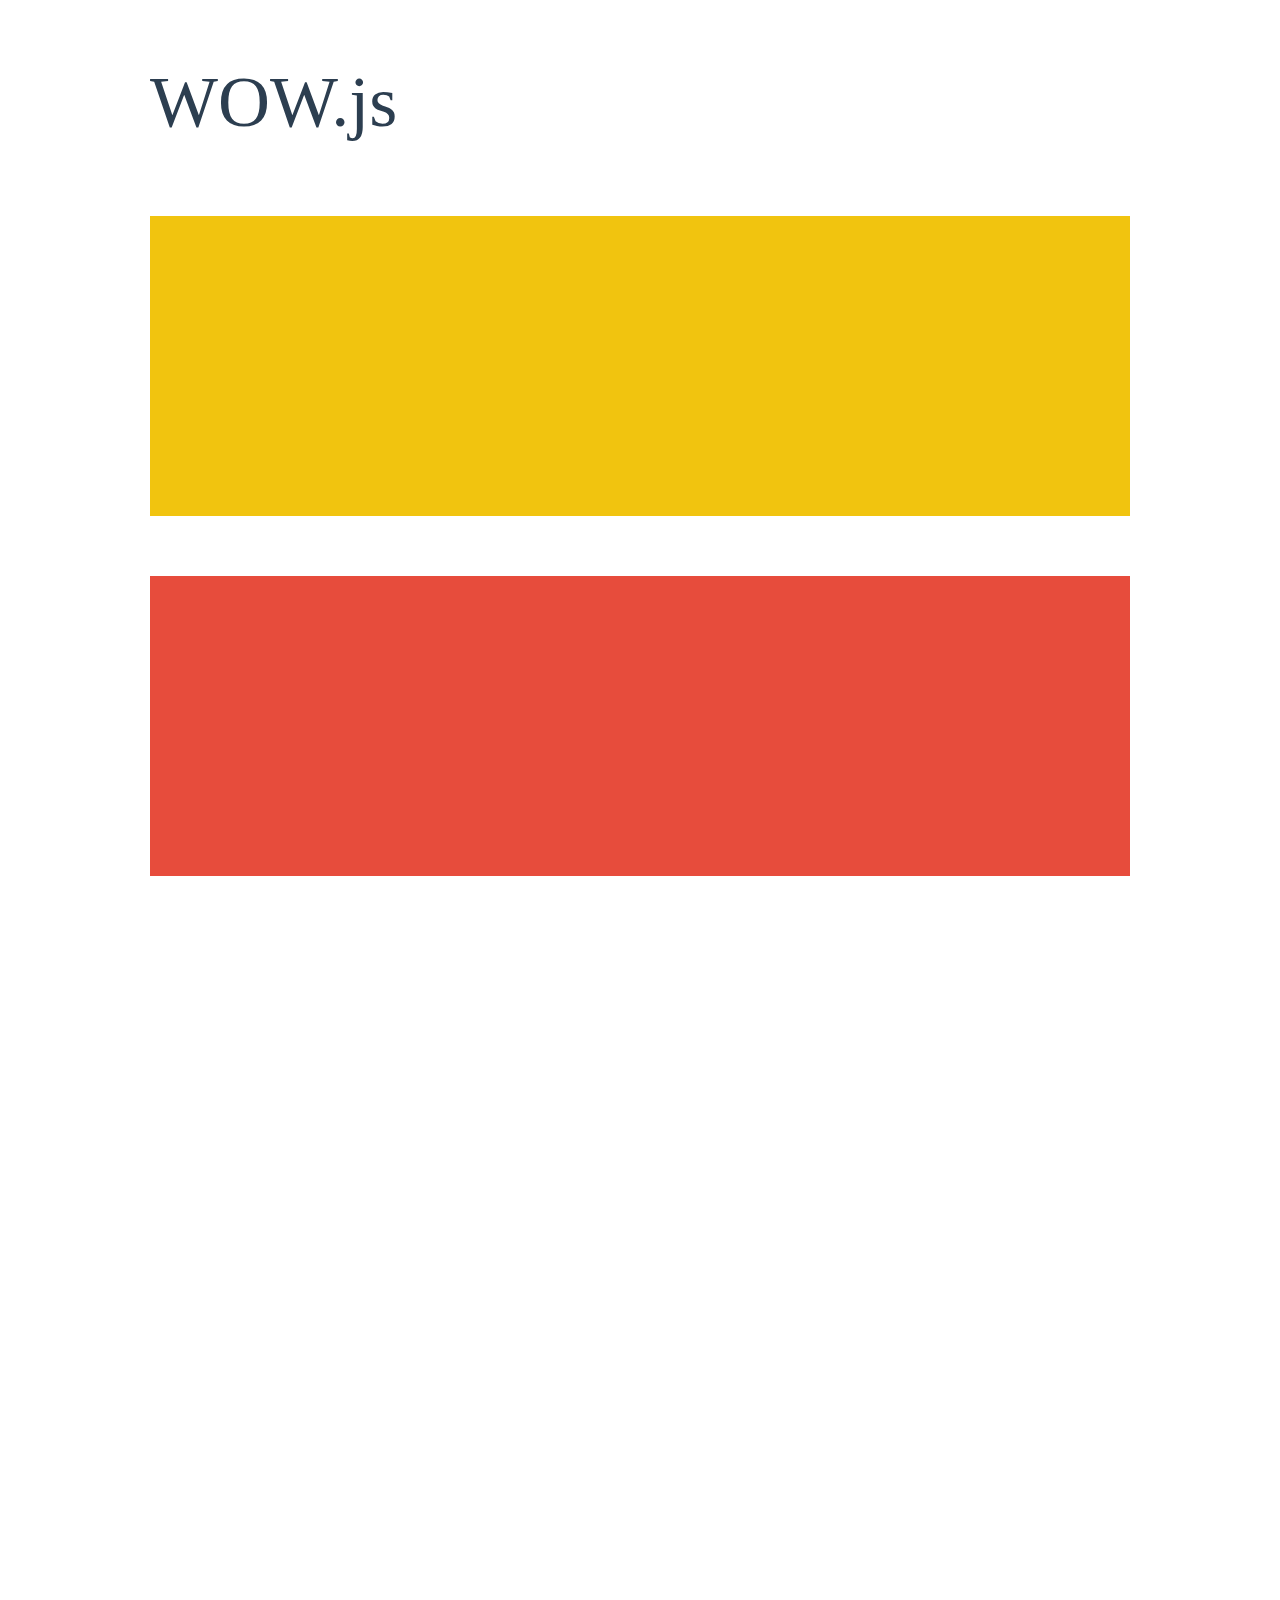
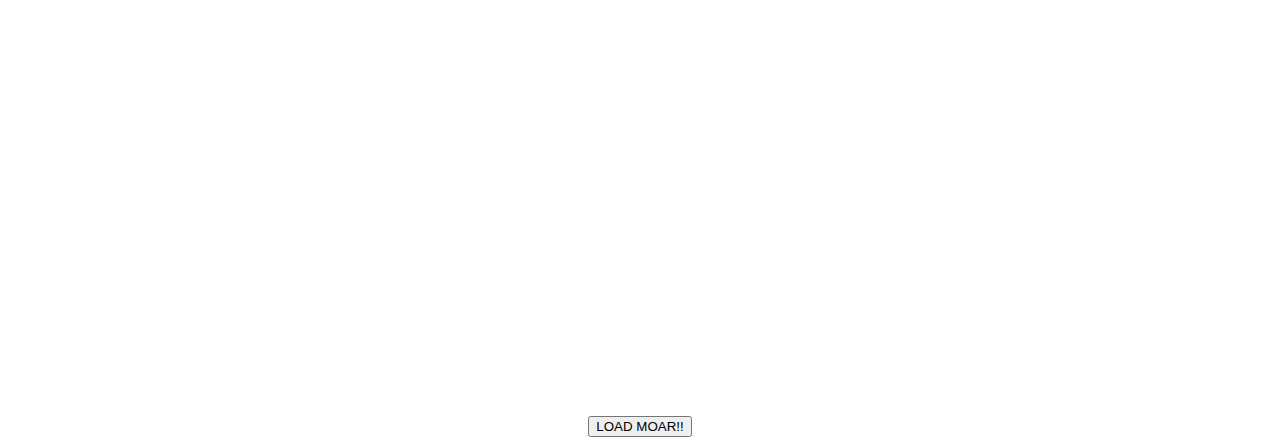
<file: bower_components/wow/demo.html>
<!doctype html>

<html lang="en">
<head>
  <meta charset="utf-8">
  <title>WOW</title>
  <link rel="stylesheet" href="css/libs/animate.css">
  <link rel="stylesheet" href="css/site.css">
  <style>
    .wow:first-child {
      visibility: hidden;
    }
  </style>
  <!--[if IE]>
    <script src="http://html5shiv.googlecode.com/svn/trunk/html5.js"></script>
  <![endif]-->
</head>

<body>
  <div id="container">
    <header>
      <h1>WOW.js</h1>
    </header>
    <div id="main">
      <section class="wow fadeInDown" style="background-color: #f1c40f;"></section>
      <section class="wow pulse" style="background-color: #e74c3c;" data-wow-iteration="infinite" data-wow-duration="1500ms"></section>
      <section class="section--purple wow slideInRight" data-wow-delay="2s"></section>
      <section class="section--blue wow bounceInLeft" data-wow-offset="300"></section>
      <section class="section--green wow slideInLeft" data-wow-duration="4s"></section>
      <button id="moar">LOAD MOAR!!</button>
    </div>
  </div>
  <script src="dist/wow.js"></script>
  <script>
    wow = new WOW(
      {
        animateClass: 'animated',
        offset:       100,
        callback:     function(box) {
          console.log("WOW: animating <" + box.tagName.toLowerCase() + ">")
        }
      }
    );
    wow.init();
    document.getElementById('moar').onclick = function() {
      var section = document.createElement('section');
      section.className = 'section--purple wow fadeInDown';
      this.parentNode.insertBefore(section, this);
    };
  </script>
</body>
</html>
</file>
<file: css/main.css>
/*
 * @package Jupiter Tour
 * @subpage New Year tour
 * version 1.0
 * @date 11.11.2016
 */

html,
body {
  margin: 0;
  padding: 0;
  font-family: 'Roboto', sans-serif !important;
  overflow-x: hidden;
  background-image: url(../img/background-cover-second.jpg);
  background-size: cover;
  background-attachment: fixed;
}

* {
  padding: 0;
  margin: 0;
}


/* wrapper div for all page with shadow */
.shadow-body {
  padding-left: 0;
  padding-right: 0;

  -webkit-box-shadow: 0px 0px 94px 41px rgba(255,255,255,.45);
  -moz-box-shadow: 0px 0px 94px 41px rgba(255,255,255,.45);
  box-shadow: 0px 0px 94px 41px rgba(255,255,255,.45);
}


/* HEADER */
/**********/
.header {
  background-image: url(../img/header.png);
  text-align: center;
  color: #fff;
  padding-top: 20%;
  padding-bottom: 20%;
  padding-left: 0;
  padding-right: 0;
}

/*header - title */
.header p {
  font-size: 30px;
  text-transform: uppercase;
  text-shadow: 0px 0px 8px rgba(0,0,0,.8);
  line-height: 1.2;
}

.header .shadow {
  background-color: rgba(0,0,0,.5);
  width: 100%;
  padding: 35px 0;
}


@media screen and (max-width: 768px) {
  .header p {
    font-size: 24px;
    padding-left: 15px;
    padding-right: 15px;
  }
}


/* WELCOME */
/***********/
.welcome {
  padding-top: 54px;
  padding-bottom: 54px;
  background-color: #fff;
}

/* welcome - title */
.welcome p {
  font-size: 36px;
  color: #34495e;
  text-transform: uppercase;
  text-align: center;
  margin-bottom: 0;
  line-height: 1.1;
}


@media screen and (max-width: 768px) {
  .welcome p {
    font-size: 24px;
    padding-left: 15px;
    padding-right: 15px;
  }
}


/* BLOCK SECOND */
/**********/
.block-second {
  background-image: url(../img/block-second.png);
  text-align: center;
  color: #fff;
  padding-top: 20%;
  padding-bottom: 20%;
  padding-left: 0;
  padding-right: 0;
}

/*header - title */
.block-second p {
  font-size: 24px;
  text-transform: uppercase;
  text-shadow: 0px 0px 8px rgba(0,0,0,.8);
  line-height: 1.2;
  text-align: left;
  max-width: 900px;
  margin: 0 auto 5px auto;
}

.block-second .shadow {
  background-color: rgba(0,0,0,.5);
  width: 100%;
  padding: 35px 0;
}


@media screen and (max-width: 768px) {
  .block-second p {
    text-align: center;
    font-size: 18px;
    padding-left: 15px;
    padding-right: 15px;
  }
}


/* GRAYSNOW */
/************/
.graysnow {
  padding-top: 4%;
  padding-bottom: 4%;
  background-color: #ecf0f1;
  background-image: url(../img/graysnow.png);
  background-position: 85% center;
  background-repeat: no-repeat;
  background-size: auto 80%;
  text-align: center;
}

/* graysnow - title */
.graysnow p {
  font-size: 36px;
  color: #34495e;
  text-transform: uppercase;
  text-align: center;
  margin-bottom: 0;
  line-height: 1.1;
}

/* graysnow - style for button */
.graysnow .contact-btn {
  margin-left: 10px;
  margin-right: 10px;
  margin-top: 20px;
  cursor: pointer;
}

/* graysnow - second type of container, with inner container */
.graysnow.inner {
  background-image: none;
  padding-top: 0;
  padding-bottom: 0;
}
/* graysnow - style for inner container */
.graysnow-inner {
  width: 100%;
  background-image: url(../img/graysnow.png);
  background-position: 85% center;
  background-repeat: no-repeat;
  background-size: auto 80%;
  padding-top: 4%;
  padding-bottom: 4%;
}

/* graysnow - tour container */
.graysnow .tour-container {
  width: 100%;
  height: 0;
  transition: height .5s;
}
/* !Change height as you need */
/* Of course, you can try add auto */
.graysnow .tour-container.active {
  height: 450px;
}


@media screen and (max-width: 768px) {
  .graysnow p {
    font-size: 24px;
  }
  .graysnow .contact-btn {
    width: 100%;
    margin-left: 0;
    margin-right: 0;
  }
}


/* FEATURE */
/***********/
.feature {
  height: 750px;
  background-image: url(../img/feature-block-first.png);
}

/* feature - block with santa and ellipse */
.feature-santa {
  position: relative;
  margin-top: 125px;
}

/* feature - ellipse style */
.feature-ellipse {
  width: 400px;
  height: 400px;
  background-color: rgba(52,152,219,.8);
  border-radius: 50%;
  position: relative;
  transition: all .2s;
  left: 50%;
  margin-left: -200px;
}

/* feature - text in ellipse */
.feature .feature-text {
  font-size: 14px;
  color: #fff;
  text-transform: uppercase;
  line-height: 1.2;
  text-align: center;
  top: -110px;
  position: relative;
}

/* feature - custom style for different ellipses */
/* green */
.feature-santa-green {
  margin-top: 250px;
}
.feature-santa-green .feature-ellipse {
  background-color: rgba(46,204,113,.8);
}

/* orange */
.feature-santa-orange {
  margin-top: 250px;
}
.feature-santa-orange .feature-ellipse {
  background-color: rgba(230,126,34,.8);
}

/* magenta */
.feature-santa-magenta .feature-ellipse {
  background-color: rgba(155,89,182,.8);
}

/* feature - ellipse hover */
.feature-santa:hover .feature-ellipse {
  width: 425px;
  height: 425px;
  margin-left: -212.5px;
  margin-top: -12.5px;
}

/* feature - santa style */
.feature-santa .santa {
  margin-left: -135px;
  position: absolute;
  left: 50%;
  top: -80px;
}

/* feature - second block style */
.feature-two {
  background-image: url(../img/feature-block-second.png);
}


@media screen and (max-width: 768px) {
  .feature {
    height: auto;
  }

  .feature-santa-green,
  .feature-santa-orange {
    margin-top: 125px;
  }
}


/* SANTA FIRST */
/****************/
/* style and animation of parts */
.santa #firstsanta-head,
.santa #firstsanta-hand {
  position: relative;
  animation-iteration-count: infinite;
  animation-duration: 6.0s;
}
.santa #firstsanta-head {
  animation-name: firstsanta-head;
  transform-origin: 50% 60%;
  animation-delay: 1s;
}

.santa #firstsanta-hand {
  animation-name: firstsanta-hand;
  transform-origin: 10% 10%;
  animation-delay: 2s;
}

@keyframes firstsanta-head {
  0% {
    transform: rotate(0);
  }
  10% {
    transform: rotate(-6deg);
  }
  20% {
    transform: rotate(0);
  }
}

@keyframes firstsanta-hand {
  0% {
    transform: rotate(0);
  }
  10% {
    transform: rotate(-25deg);
  }
  20% {
    transform: rotate(0);
  }
  60% {
    transform: rotate(0);
  }
  70% {
    transform: rotate(-5deg);
  }
  80% {
    transform: rotate(0);
  }
}


/* SANTA SECOND */
/****************/
/* style and animation of parts */
.santa #secondsanta-head,
.santa #secondsanta-hand,
.santa #secondsanta-lefthand,
.santa #thirdsanta-body {
  animation-duration: 6.0s;
  animation-iteration-count: infinite;
  position: relative;
}

.santa #secondsanta-head {
  animation-name: secondsanta-head;
  transform-origin: 50% 50%;
  animation-delay: 4.5s;
}

.santa #secondsanta-hand {
  animation-name: secondsanta-hand;
  transform-origin: -10% 90%;
  animation-delay: 5s;
}

.santa #secondsanta-lefthand {
  animation-name: secondsanta-lefthand;
  transform-origin: 100% 10%;
  animation-delay: 4s;
}

.santa #thirdsanta-body {
  animation-name: thirdsanta-body;
  transform-origin: 50% 50%;
  animation-delay: 1.5s;
}

@keyframes thirdsanta-body {
  0% {
    transform: translate(0px,0px);
  }
  10% {
    transform: translate(0px,35px);
  }
  15% {
    transform: translate(0px,35px);
  }
  25% {
    transform: translate(0px,0px);
  }
}

@keyframes secondsanta-head {
  0% {
    transform: translate(0px,0px);
  }
  5% {
    transform: translate(0px,5px);
  }
  10% {
    transform: translate(0px,0px);
  }
}

@keyframes secondsanta-hand {
  0% {
    transform: rotate(0);
  }
  5% {
    transform: rotate(30deg);
  }
  10% {
    transform: rotate(0);
  }
  15% {
    transform: rotate(30deg);
  }
  20% {
    transform: rotate(0);
  }
}

@keyframes secondsanta-lefthand {
  0% {
    transform: rotate(0);
  }
  10% {
    transform: rotate(30deg);
  }
  20% {
    transform: rotate(0);
  }
}


/* SANTA THIRD */
/****************/
/* style and animation of parts */
.santa #thirdsanta-righthand,
.santa #thirdsanta-lefthand {
  animation-duration: 6.0s;
  animation-iteration-count: infinite;
  position: relative;
}

.santa #thirdsanta-righthand {
  animation-name: thidsanta-righthand;
  transform-origin: -10% 90%;
}

.santa #thirdsanta-lefthand {
  animation-name: thidsanta-lefthand;
  transform-origin: 90% 80%;
}

@keyframes thidsanta-righthand {
  0% {
    transform: rotate(0);
  }
  10% {
    transform: rotate(30deg);
  }
  20% {
    transform: rotate(0);
  }
  30% {
    transform: rotate(30deg);
  }
  40% {
    transform: rotate(0);
  }
}

@keyframes thidsanta-lefthand {
  0% {
    transform: rotate(0);
  }
  10% {
    transform: rotate(-30deg);
  }
  20% {
    transform: rotate(0);
  }
  30% {
    transform: rotate(-30deg);
  }
  40% {
    transform: rotate(0);
  }
}


/* SANTA FOURTH */
/****************/
/* style and animation of parts */
.santa #fourthsanta-hand,
.santa #fourthsanta-gift,
.santa #fourthsanta-leg {
  animation-duration: 6.0s;
  animation-iteration-count: infinite;
  position: relative;
}

.santa #fourthsanta-hand {
  animation-name: fourthsanta-hand;
  transform-origin: -10% 90%;
}

.santa #fourthsanta-gift {
  animation-name: fourthsanta-gift;
  transform-origin: -10% 90%;
  animation-delay: 1.5s;
}

.santa #fourthsanta-leg {
  animation-name: fourthsanta-leg;
  transform-origin: 50% 0%;
  animation-delay: 2.5s;
}

@keyframes fourthsanta-hand {
  0% {
    transform: rotate(0);
  }
  6% {
    transform: rotate(22deg);
  }
  12% {
    transform: rotate(0);
  }
  18% {
    transform: rotate(22deg);
  }
  24% {
    transform: rotate(0);
  }
}

@keyframes fourthsanta-gift {
  0% {
    transform: rotate(0);
  }
  6% {
    transform: rotate(15deg);
  }
  12% {
    transform: rotate(0);
  }
}

@keyframes fourthsanta-leg {
  0% {
    transform: rotate(0) translate(0px,0px);
  }
  10% {
    transform: rotate(-32deg) translate(-10px,8px);
  }
  25% {
    transform: rotate(-32deg) translate(-10px,8px);
  }
  35% {
    transform: rotate(0) translate(0px,0px);
  }
}


/* WELCOME */
/**********/
.companies {
  padding: 50px 0 20px 0;
  color: #34495e;
  text-align: center;
  text-transform: uppercase;
  background-color: #fff;
}

/* companies - title */
.companies > p {
  font-size: 36px;
  line-height: 1.1;
  margin-bottom: 30px;
}

/* companies - block with travel companies logo */
.companies .tourism-logos {
  padding-bottom: 20px;
  display: inline-block;
}

/* companies - tourism link */
.companies .tourism-logos > a {
  display: inline-block;
  padding: 0 10px;
}

/* companies - tourism link image */
.companies .tourism-logos > a > img {
  height: 40px;
}


@media screen and (max-width: 768px) {
  .companies > p {
    font-size: 24px;
    padding-left: 10px;
    padding-right: 10px;
  }
  .companies .tourism-logos > a {
    margin-bottom: 10px;
  }
}


/* BLOCK third */
/**********/
.block-third {
  background-image: url(../img/block-third.png);
  text-align: center;
  color: #fff;
  padding-top: 20%;
  padding-bottom: 20%;
  padding-left: 0;
  padding-right: 0;
}

/*header - title */
.block-third p {
  font-size: 36px;
  text-transform: uppercase;
  text-shadow: 0 0 8px rgba(0,0,0,.8);
  line-height: 1.2;
  text-align: left;
  max-width: 800px;
  margin: 0 auto;
}

.block-third .shadow {
  background-color: rgba(0,0,0,.6);
  width: 100%;
  padding: 35px 0;
}


@media screen and (max-width: 768px) {
  .block-third p {
    text-align: center;
    font-size: 24px;
    padding-left: 15px;
    padding-right: 15px;
  }
}


/* CONTACT */
/*********/
.contact {
  padding: 50px 0;
  text-align: center;
  background-color: #fff;
}

/* contact - style for all p elements */
.contact p {
  color: #34495e;
  font-size: 30px;
  text-transform: uppercase;
  line-height: 1.1;
  margin-bottom: 0;
  /*font-weight: 500;*/
}
.contact p:first-of-type {
  margin-bottom: 30px;
}

/* contact - contact form */
.contact .form-contact {
  width: 100%;
  max-width: 520px;
  margin: 75px auto 0 auto;
}

/* contact - contact form inputs */
.contact .form-contact input {
  width: 100%;
  display: block;
  border: 2px solid #e6e6e6;
  font-size: 20px;
  padding: 10px 30px;
  outline: none;
}
.contact .form-contact input:focus {
  border-color: #e74c3c;
}
.contact .form-contact input:first-of-type {
  margin-bottom: 15px;
}

/* contact - 'or' element before telephone and email inputes */
.contact .form-contact > span {
  font-size: 24px;
  color: #e6e6e6;
  display: block;
  margin: 10px 0;
}

/* contact - submit button */
.contact .form-contact input[type=submit] {
  text-align: center;
  background-color: #34495e;
  border: 2px solid #34495e;
  text-transform: uppercase;
  margin-top: 15px;
  color: #fff;
  transition: all .2s;
}
.contact .form-contact input[type=submit]:focus {
  background-color: rgba(52,73,94,.5);
}
.contact .form-contact input[type=submit]:hover {
  background-color: transparent;
  color: #34495e;
}

/* contact - link style after form */
.contact .news-link {
  font-size: 18px;
  font-weight: 500;
  color: #34495e;
  text-transform: uppercase;
  margin-top: 35px;
  display: inline-block;
}

/* contact - mobile style */
@media screen and (max-width: 768px) {
  .contact p {
    font-size: 24px;
    padding-left: 15px;
    padding-right: 15px;
  }
  .contact .form-contact {
    width: 90%;
  }
}


/* FEATURES BLOCKS STYLE */
/* feature-block - short description and contact link button */
.feature-block {
  background-color: rgba(52,73,94,.6);
  padding: 30px 45px;
  display: inline-block;
  color: #fff;
  text-transform: uppercase;
}


/* Just simple 'variable' for background block settins */
.background-cover {
  background-size: cover;
  background-position: center;
}


/* 
 * Just for Fun :) 
 * Simple and cool button design
 */
.contact-btn {
  font-size: 20px;
  color: #ecf0f1;
  display: inline-block;
  text-transform: uppercase;
  text-decoration: none;
  padding: 7px 24px;
  border: 2px solid #bdc3c7;
  margin-top: 15px;
  position: relative;
  transition: all .3s;
}

/* Button - hover */
.contact-btn:hover,
.contact-btn.active {
  border-color: #fff;
  color: #fff;
  text-decoration: none;
}


/* Button blue background (as preudo element) */
.contact-btn::before {
  content: '';
  position: absolute;
  width: 0;
  height: 0;
  left: 50%;
  top: 50%;
  opacity: 0;
  background-color: #34495e;
  transition: all .3s;
}
/* Button blue background hover effect */
.contact-btn:hover::before,
.contact-btn.active::before {
  opacity: .8;
  width: 100%;
  height: 100%;
  left: 0;
  top: 0;
}


/* Button text z-index position (under blue background) */
.contact-btn > span {
  position: relative;
  z-index: 2;
}


/* Button 4-lines style */
.contact-btn .btn-line {
  position: absolute;
  opacity: 0;
  background-color: #fff;
  transition: all .3s;
}

.contact-btn:hover .btn-line,
.contact-btn.active .btn-line {
  opacity: 1;
}

/* Button line - top left corner */
.contact-btn .btn-topleft {
  top: -2px;
  width: 150px;
  height: 2px;
  left: -200px;
}
.contact-btn:hover .btn-topleft,
.contact-btn.active .btn-topleft {
  left: 0;
}

/* Button line - bottom left corner */
.contact-btn .btn-bottomleft {
  bottom: -200px;
  width: 2px;
  height: 100%;
  left: -2px;
}
.contact-btn:hover .btn-bottomleft,
.contact-btn.active .btn-bottomleft {
  bottom: 0;
}

/* Button line - bottom right corner */
.contact-btn .btn-bottomright {
  bottom: -2px;
  width: 150px;
  height: 2px;
  right: -200px;
}

.contact-btn:hover .btn-bottomright,
.contact-btn.active .btn-bottomright {
  right: 0;
}

/* Button line - top right corner */
.contact-btn .btn-topright {
  top: -200px;
  width: 2px;
  height: 100%;
  right: -2px;
}
.contact-btn:hover .btn-topright,
.contact-btn.active .btn-topright {
  top: 0;
}


/*White version of button */
.contact-btn.btn-white {
  color: #7f8c8d;
  border-color: #7f8c8d;
}
.contact-btn.btn-white:hover,
.contact-btn.btn-white.active {
  border-color: #2c3e50;
  color: #fff;
}
.contact-btn.btn-white .btn-line {
  background-color: #2c3e50;
}
</file>
<file: bower_components/wow/css/site.css>
h1 {
  font-size:     72px;
  line-height:   1.5;
  color: #2c3e50;
  font-weight:   100;
}

#container {
  width:  980px;
  margin: 0 auto;
}

section {
  height: 300px;
  margin: 60px 0;
}

.section--purple {
  background-color: #9b59b6;
}

.section--blue {
  background-color: #3498db;
}

.section--green {
  background-color: #2ecc71;
}

#main {
  text-align: center;
}

#more {
  margin: 20px auto 48px;
}
</file>
